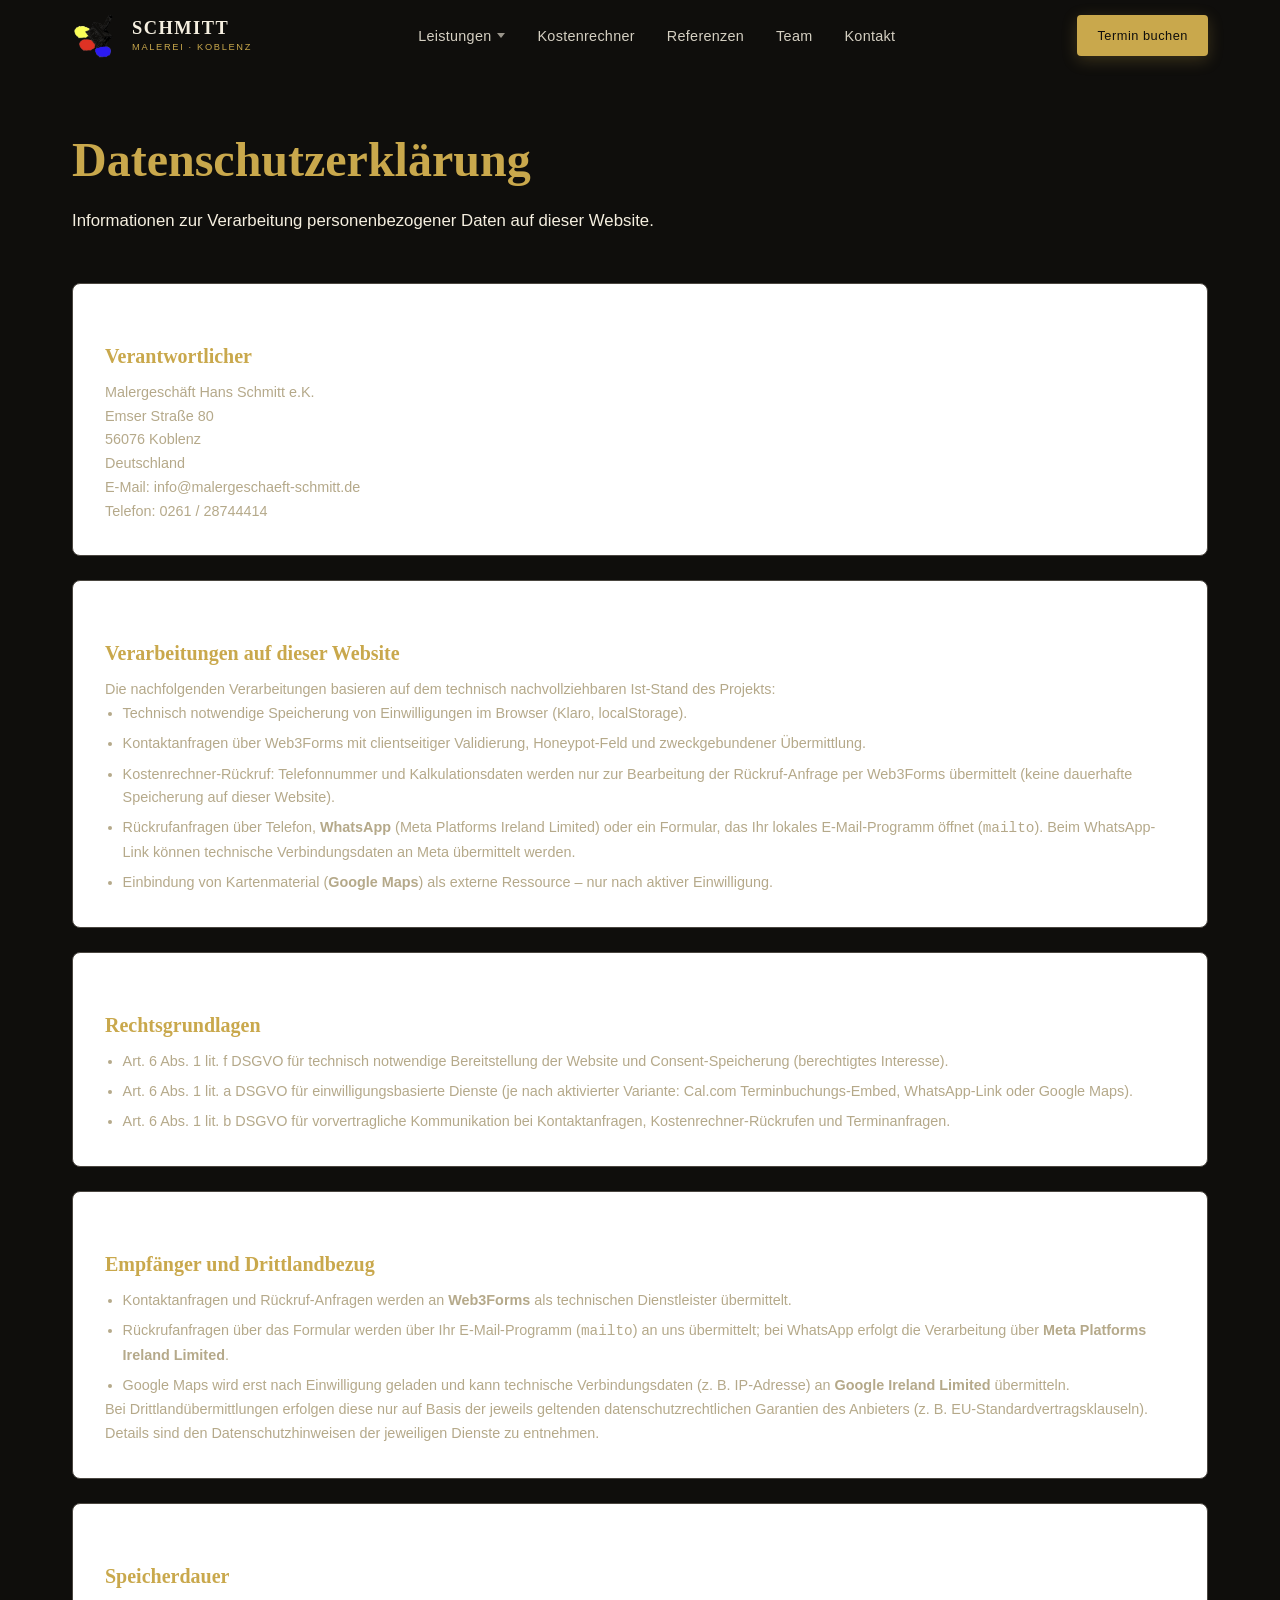
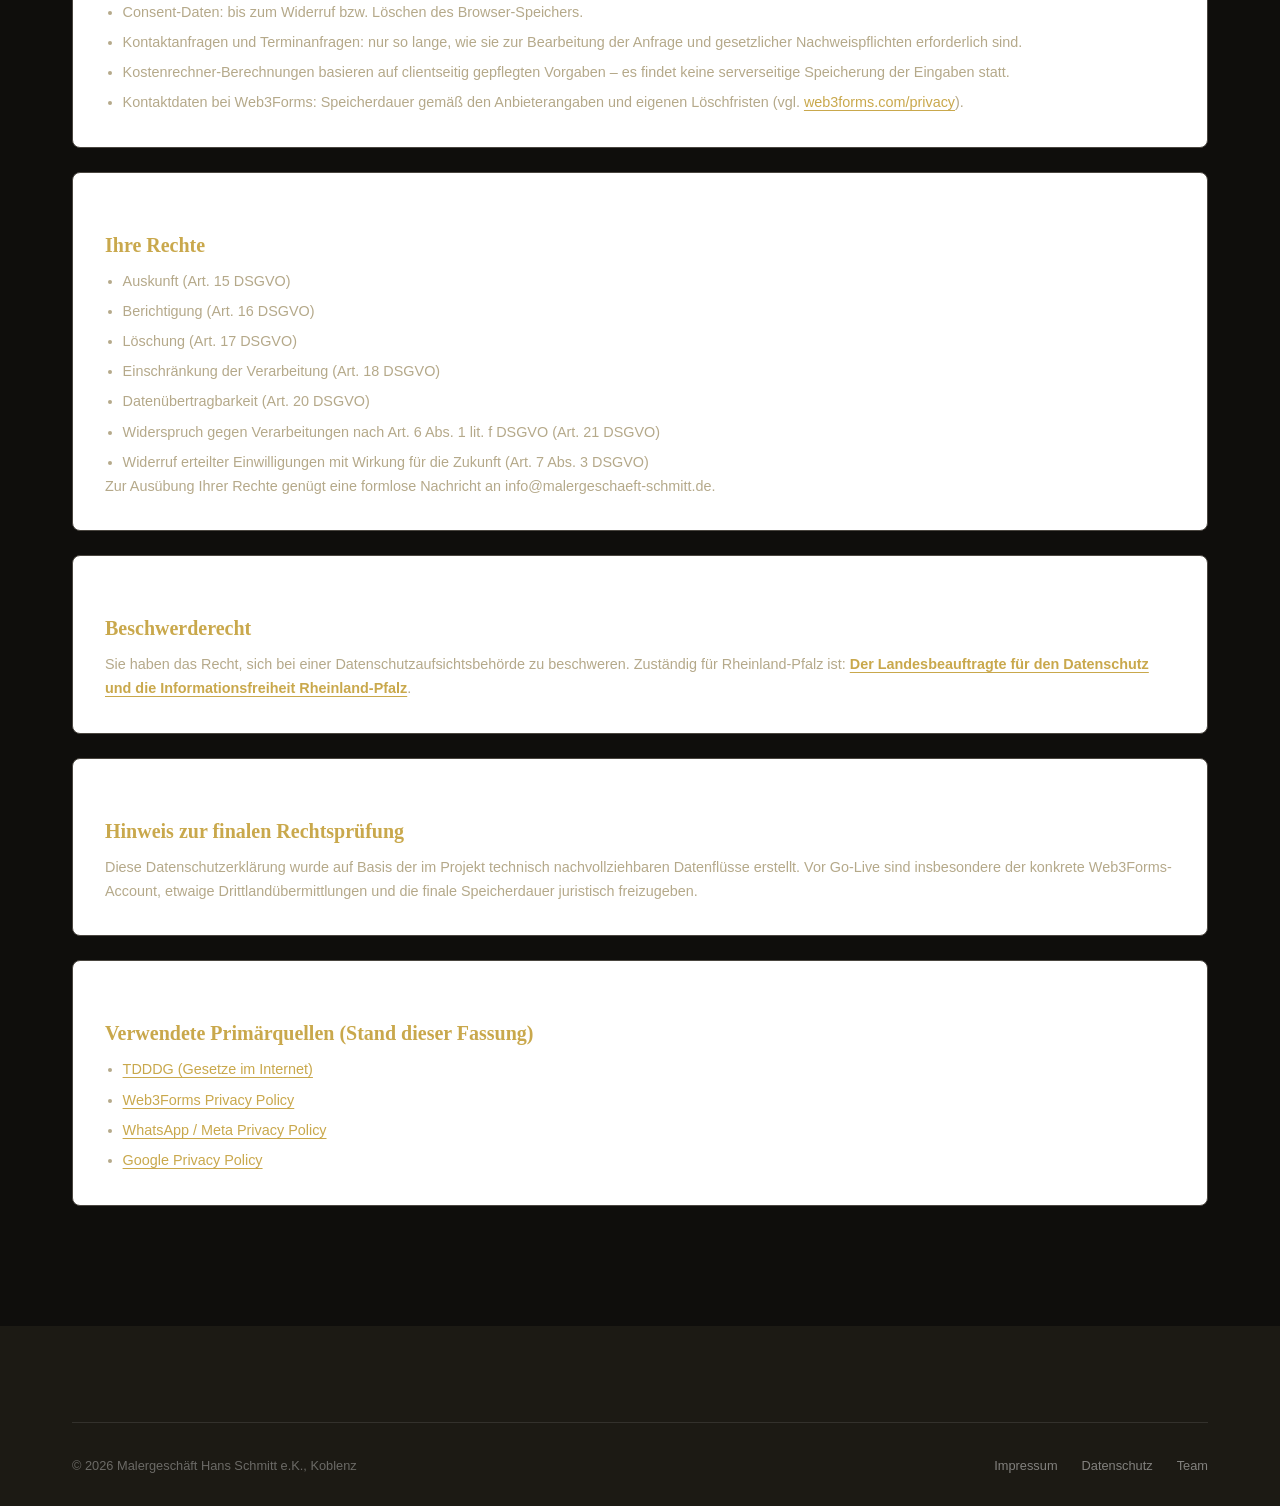
<file: website/datenschutz.html>
﻿<!DOCTYPE html>
<html lang="de">
<head>
  <meta charset="UTF-8">
  <meta name="viewport" content="width=device-width, initial-scale=1.0">
  <title>Datenschutz | Malergeschäft Hans Schmitt e.K.</title>
  <meta name="robots" content="noindex, follow">
  <link rel="icon" type="image/png" href="images/favicon-client.png">
  <link rel="apple-touch-icon" href="images/apple-touch-icon.png">
  <link rel="stylesheet" href="css/variables.css">
  <link rel="stylesheet" href="css/style.css">
  <script src="js/config.js"></script>
  <script src="js/config-apply.js"></script>
</head>
<body>
  <nav class="nav nav--scrolled" id="mainNav" aria-label="Hauptnavigation">
    <div class="nav__inner">
      <a href="index.html#hero" class="nav__wordmark" aria-label="Malergeschäft Hans Schmitt e.K., Startseite">
        <img class="nav__logo" src="images/logo-client.png" alt="" width="48" height="48" decoding="async" aria-hidden="true">
        <span class="nav__wordmark-text">
          <span class="nav__wordmark-name" data-config="nameKurz">Schmitt</span>
          <span class="nav__wordmark-sub">Malerei · Koblenz</span>
        </span>
      </a>

      <ul class="nav__links" role="list">
        <li class="nav__item nav__item--dropdown">
          <button type="button" class="nav__dropdown-btn" id="navLeistungenBtn" aria-expanded="false" aria-controls="navLeistungenMenu" aria-haspopup="true">Leistungen</button>
          <ul class="nav__dropdown" id="navLeistungenMenu" role="menu" hidden>
            <li role="none"><a role="menuitem" href="leistungen/innenarbeiten.html">Innenarbeiten</a></li>
            <li role="none"><a role="menuitem" href="leistungen/fassade.html">Fassade &amp; Außenarbeiten</a></li>
            <li role="none"><a role="menuitem" href="leistungen/bodenbelaege.html">Bodenbeläge</a></li>
            <li role="none"><a role="menuitem" href="leistungen/schimmelbeseitigung.html">Schimmelbeseitigung</a></li>
            <li role="none" class="nav__dropdown-divider"><a role="menuitem" href="index.html#leistungen">Übersicht Startseite</a></li>
          </ul>
        </li>
        <li data-nav-calc><a href="index.html#kostenrechner">Kostenrechner</a></li>
        <li><a href="referenzen.html">Referenzen</a></li>
        <li><a href="team.html">Team</a></li>
        <li><a href="index.html#kontakt">Kontakt</a></li>
      </ul>

      <a href="index.html#termin" class="btn btn--primary btn--sm nav__cta">Termin buchen</a>

      <button class="nav__hamburger" id="navHamburger" aria-label="Menü öffnen" aria-expanded="false">
        <span></span><span></span><span></span>
      </button>
    </div>
  </nav>

  <div class="nav__mobile" id="navMobile" role="dialog" aria-label="Navigation">
    <button class="nav__mobile-close" id="navMobileClose" aria-label="Menü schließen">✕</button>
    <details class="nav__mobile-group">
      <summary>Leistungen</summary>
      <a href="leistungen/innenarbeiten.html">Innenarbeiten</a>
      <a href="leistungen/fassade.html">Fassade &amp; Außenarbeiten</a>
      <a href="leistungen/bodenbelaege.html">Bodenbeläge</a>
      <a href="leistungen/schimmelbeseitigung.html">Schimmelbeseitigung</a>
      <a href="index.html#leistungen">Übersicht Startseite</a>
    </details>
    <a href="index.html#kostenrechner" data-nav-calc>Kostenrechner</a>
    <a href="referenzen.html">Referenzen</a>
    <a href="team.html">Team</a>
    <a href="index.html#kontakt">Kontakt</a>
    <a href="index.html#termin" class="btn btn--primary" style="margin-top:1rem">Termin buchen</a>
    <span class="nav__mobile-phone">
      <a href="tel:#" data-config-href="tel" data-config="telefonDisplay">0261 / 28744414</a>
    </span>
  </div>

  <main class="subpage-main container">
    <header class="subpage-hero">
      <h1>Datenschutzerklärung</h1>
      <p>Informationen zur Verarbeitung personenbezogener Daten auf dieser Website.</p>
    </header>

    <!-- ══════════════════════════════════════════════════════════
         § 1  VERANTWORTLICHER
    ══════════════════════════════════════════════════════════ -->
    <section class="subpage-card">
      <h2>Verantwortlicher</h2>
      <p>
        <span data-config="name">Malergeschäft Hans Schmitt e.K.</span><br>
        <span data-config="strasse">Emser Straße 80</span><br>
        <span data-config="plz">56076</span> <span data-config="ort">Koblenz</span><br>
        Deutschland
      </p>
      <p>
        E-Mail: <a href="mailto:#" data-config-href="mailto" data-config="email">info@malergeschaeft-schmitt.de</a><br>
        Telefon: <a href="tel:#" data-config-href="tel" data-config="telefonDisplay">0261 / 28744414</a>
      </p>
    </section>

    <!-- ══════════════════════════════════════════════════════════
         § 2  VERARBEITUNGEN (technisch verifizierter Ist-Stand)
    ══════════════════════════════════════════════════════════ -->
    <section class="subpage-card">
      <h2>Verarbeitungen auf dieser Website</h2>
      <p>Die nachfolgenden Verarbeitungen basieren auf dem technisch nachvollziehbaren Ist-Stand des Projekts:</p>
      <ul class="subpage-list">
        <li>Technisch notwendige Speicherung von Einwilligungen im Browser (Klaro, localStorage).</li>
        <li>Kontaktanfragen über Web3Forms mit clientseitiger Validierung, Honeypot-Feld und zweckgebundener Übermittlung.</li>
        <li>Kostenrechner-Rückruf: Telefonnummer und Kalkulationsdaten werden nur zur Bearbeitung der Rückruf-Anfrage per Web3Forms übermittelt (keine dauerhafte Speicherung auf dieser Website).</li>

        <!-- Termin-Variante: calcom — Standard, per config-apply.js ggf. ausgeblendet -->
        <li data-datenschutz-termin="calcom">
          Optionale Online-Terminbuchung über den externen Dienst <strong>Cal.com</strong> – nur nach aktiver Einwilligung im Consent-Banner.
        </li>
        <!-- Termin-Variante: whatsapp — per config-apply.js eingeblendet wenn terminVariante="whatsapp" -->
        <li data-datenschutz-termin="whatsapp" hidden>
          Kontaktaufnahme zur Terminvereinbarung über <strong>WhatsApp</strong> (Meta Platforms Ireland Limited). Beim Öffnen des WhatsApp-Links werden technische Verbindungsdaten an Meta übermittelt. Verarbeitung gemäß den Datenschutzhinweisen von Meta.
        </li>
        <!-- Termin-Variante: formular — per config-apply.js eingeblendet wenn terminVariante="formular" -->
        <li data-datenschutz-termin="formular" hidden>
          Terminanfragen über das Terminformular auf dieser Website – Übermittlung über <strong>Web3Forms</strong> mit clientseitiger Validierung und Honeypot-Feld zur zweckgebundenen Bearbeitung.
        </li>
        <!-- Termin-Variante: rueckruf — Rückruf per Telefon, WhatsApp oder mailto -->
        <li data-datenschutz-termin="rueckruf" hidden>
          Rückrufanfragen über Telefon, <strong>WhatsApp</strong> (Meta Platforms Ireland Limited) oder ein Formular, das Ihr lokales E-Mail-Programm öffnet (<code>mailto</code>). Beim WhatsApp-Link können technische Verbindungsdaten an Meta übermittelt werden.
        </li>

        <li>Einbindung von Kartenmaterial (<strong>Google Maps</strong>) als externe Ressource – nur nach aktiver Einwilligung.</li>
      </ul>
    </section>

    <!-- ══════════════════════════════════════════════════════════
         § 3  RECHTSGRUNDLAGEN
    ══════════════════════════════════════════════════════════ -->
    <section class="subpage-card">
      <h2>Rechtsgrundlagen</h2>
      <ul class="subpage-list">
        <li>Art. 6 Abs. 1 lit. f DSGVO für technisch notwendige Bereitstellung der Website und Consent-Speicherung (berechtigtes Interesse).</li>
        <li>Art. 6 Abs. 1 lit. a DSGVO für einwilligungsbasierte Dienste (je nach aktivierter Variante: Cal.com Terminbuchungs-Embed, WhatsApp-Link oder Google Maps).</li>
        <li>Art. 6 Abs. 1 lit. b DSGVO für vorvertragliche Kommunikation bei Kontaktanfragen, Kostenrechner-Rückrufen und Terminanfragen.</li>
      </ul>
    </section>

    <!-- ══════════════════════════════════════════════════════════
         § 4  EMPFÄNGER UND DRITTLANDBEZUG
    ══════════════════════════════════════════════════════════ -->
    <section class="subpage-card">
      <h2>Empfänger und Drittlandbezug</h2>
      <ul class="subpage-list">
        <li>Kontaktanfragen und Rückruf-Anfragen werden an <strong>Web3Forms</strong> als technischen Dienstleister übermittelt.</li>

        <li data-datenschutz-termin="calcom">
          Bei aktivierter Terminbuchung wird eine Verbindung zu <strong>Cal.com</strong> hergestellt. Dabei können personenbezogene Daten (u. a. IP-Adresse, Termindetails) an Cal.com übermittelt werden.
        </li>
        <li data-datenschutz-termin="whatsapp" hidden>
          Bei Nutzung des WhatsApp-Kontaktlinks werden Verbindungsdaten und Nachrichteninhalte über <strong>Meta Platforms Ireland Limited</strong> verarbeitet.
        </li>
        <li data-datenschutz-termin="formular" hidden>
          Terminanfragen über das Formular werden an <strong>Web3Forms</strong> als technischen Dienstleister übermittelt.
        </li>
        <li data-datenschutz-termin="rueckruf" hidden>
          Rückrufanfragen über das Formular werden über Ihr E-Mail-Programm (<code>mailto</code>) an uns übermittelt; bei WhatsApp erfolgt die Verarbeitung über <strong>Meta Platforms Ireland Limited</strong>.
        </li>

        <li>Google Maps wird erst nach Einwilligung geladen und kann technische Verbindungsdaten (z. B. IP-Adresse) an <strong>Google Ireland Limited</strong> übermitteln.</li>
      </ul>
      <p>Bei Drittlandübermittlungen erfolgen diese nur auf Basis der jeweils geltenden datenschutzrechtlichen Garantien des Anbieters (z. B. EU-Standardvertragsklauseln). Details sind den Datenschutzhinweisen der jeweiligen Dienste zu entnehmen.</p>
    </section>

    <!-- ══════════════════════════════════════════════════════════
         § 5  SPEICHERDAUER
    ══════════════════════════════════════════════════════════ -->
    <section class="subpage-card">
      <h2>Speicherdauer</h2>
      <ul class="subpage-list">
        <li>Consent-Daten: bis zum Widerruf bzw. Löschen des Browser-Speichers.</li>
        <li>Kontaktanfragen und Terminanfragen: nur so lange, wie sie zur Bearbeitung der Anfrage und gesetzlicher Nachweispflichten erforderlich sind.</li>
        <li>Kostenrechner-Berechnungen basieren auf clientseitig gepflegten Vorgaben – es findet keine serverseitige Speicherung der Eingaben statt.</li>
        <li>Kontaktdaten bei Web3Forms: Speicherdauer gemäß den Anbieterangaben und eigenen Löschfristen (vgl. <a class="inline-link" href="https://web3forms.com/privacy" target="_blank" rel="noopener noreferrer">web3forms.com/privacy</a>).</li>
      </ul>
    </section>

    <!-- ══════════════════════════════════════════════════════════
         § 6  IHRE RECHTE
    ══════════════════════════════════════════════════════════ -->
    <section class="subpage-card">
      <h2>Ihre Rechte</h2>
      <ul class="subpage-list">
        <li>Auskunft (Art. 15 DSGVO)</li>
        <li>Berichtigung (Art. 16 DSGVO)</li>
        <li>Löschung (Art. 17 DSGVO)</li>
        <li>Einschränkung der Verarbeitung (Art. 18 DSGVO)</li>
        <li>Datenübertragbarkeit (Art. 20 DSGVO)</li>
        <li>Widerspruch gegen Verarbeitungen nach Art. 6 Abs. 1 lit. f DSGVO (Art. 21 DSGVO)</li>
        <li>Widerruf erteilter Einwilligungen mit Wirkung für die Zukunft (Art. 7 Abs. 3 DSGVO)</li>
      </ul>
      <p>Zur Ausübung Ihrer Rechte genügt eine formlose Nachricht an <a href="mailto:#" data-config-href="mailto" data-config="email">info@malergeschaeft-schmitt.de</a>.</p>
    </section>

    <!-- ══════════════════════════════════════════════════════════
         § 7  BESCHWERDERECHT
         Aufsichtsbehörde wird via config.js (bundesland, aufsichtsbehoerde,
         aufsichtsbehoerdeUrl) variablen-gesteuert befüllt.
    ══════════════════════════════════════════════════════════ -->
    <section class="subpage-card">
      <h2>Beschwerderecht</h2>
      <p>
        Sie haben das Recht, sich bei einer Datenschutzaufsichtsbehörde zu beschweren.
        Zuständig für <span data-config="bundesland">Rheinland-Pfalz</span> ist:
        <strong><a href="#" data-config-href="aufsichtsbehoerde" class="inline-link" target="_blank" rel="noopener noreferrer"><span data-config="aufsichtsbehoerde">Der Landesbeauftragte für den Datenschutz und die Informationsfreiheit Rheinland-Pfalz</span></a></strong>.
      </p>
    </section>

    <!-- ══════════════════════════════════════════════════════════
         § 8  HINWEIS ZUR RECHTSPRÜFUNG
    ══════════════════════════════════════════════════════════ -->
    <section class="subpage-card">
      <h2>Hinweis zur finalen Rechtsprüfung</h2>
      <p>Diese Datenschutzerklärung wurde auf Basis der im Projekt technisch nachvollziehbaren Datenflüsse erstellt. Vor Go-Live sind insbesondere der konkrete Web3Forms-Account, etwaige Drittlandübermittlungen und die finale Speicherdauer juristisch freizugeben.</p>
    </section>

    <!-- ══════════════════════════════════════════════════════════
         § 9  PRIMÄRQUELLEN
    ══════════════════════════════════════════════════════════ -->
    <section class="subpage-card">
      <h2>Verwendete Primärquellen (Stand dieser Fassung)</h2>
      <ul class="subpage-list">
        <li><a class="inline-link" href="https://www.gesetze-im-internet.de/ttdsg/" target="_blank" rel="noopener noreferrer">TDDDG (Gesetze im Internet)</a></li>
        <li><a class="inline-link" href="https://web3forms.com/privacy" target="_blank" rel="noopener noreferrer">Web3Forms Privacy Policy</a></li>
        <li data-datenschutz-termin="calcom"><a class="inline-link" href="https://cal.com/privacy" target="_blank" rel="noopener noreferrer">Cal.com Privacy Policy</a></li>
        <li data-datenschutz-termin="whatsapp" hidden><a class="inline-link" href="https://www.whatsapp.com/legal/privacy-policy" target="_blank" rel="noopener noreferrer">WhatsApp / Meta Privacy Policy</a></li>
        <li data-datenschutz-termin="rueckruf" hidden><a class="inline-link" href="https://www.whatsapp.com/legal/privacy-policy" target="_blank" rel="noopener noreferrer">WhatsApp / Meta Privacy Policy</a></li>
        <li><a class="inline-link" href="https://policies.google.com/privacy" target="_blank" rel="noopener noreferrer">Google Privacy Policy</a></li>
      </ul>
    </section>
  </main>

  <footer class="footer">
    <div class="container">
      <div class="footer__bottom">
        <span class="footer__copy" data-config="copyright">© 2026 Malergeschäft Hans Schmitt e.K., Koblenz</span>
        <div class="footer__socials" style="display:flex;gap:.8rem;">
          <a href="#" data-config-href="facebook" target="_blank" rel="noopener noreferrer" class="social-link" aria-label="Facebook">Facebook</a>
          <a href="#" data-config-href="instagram" target="_blank" rel="noopener noreferrer" class="social-link" aria-label="Instagram">Instagram</a>
        </div>
        <nav class="footer__legal" aria-label="Rechtliches">
          <a href="impressum.html">Impressum</a>
          <a href="datenschutz.html">Datenschutz</a>
          <a href="team.html">Team</a>
        </nav>
      </div>
    </div>
  </footer>
  <script src="js/main.js" defer></script>
</body>
</html>
</file>
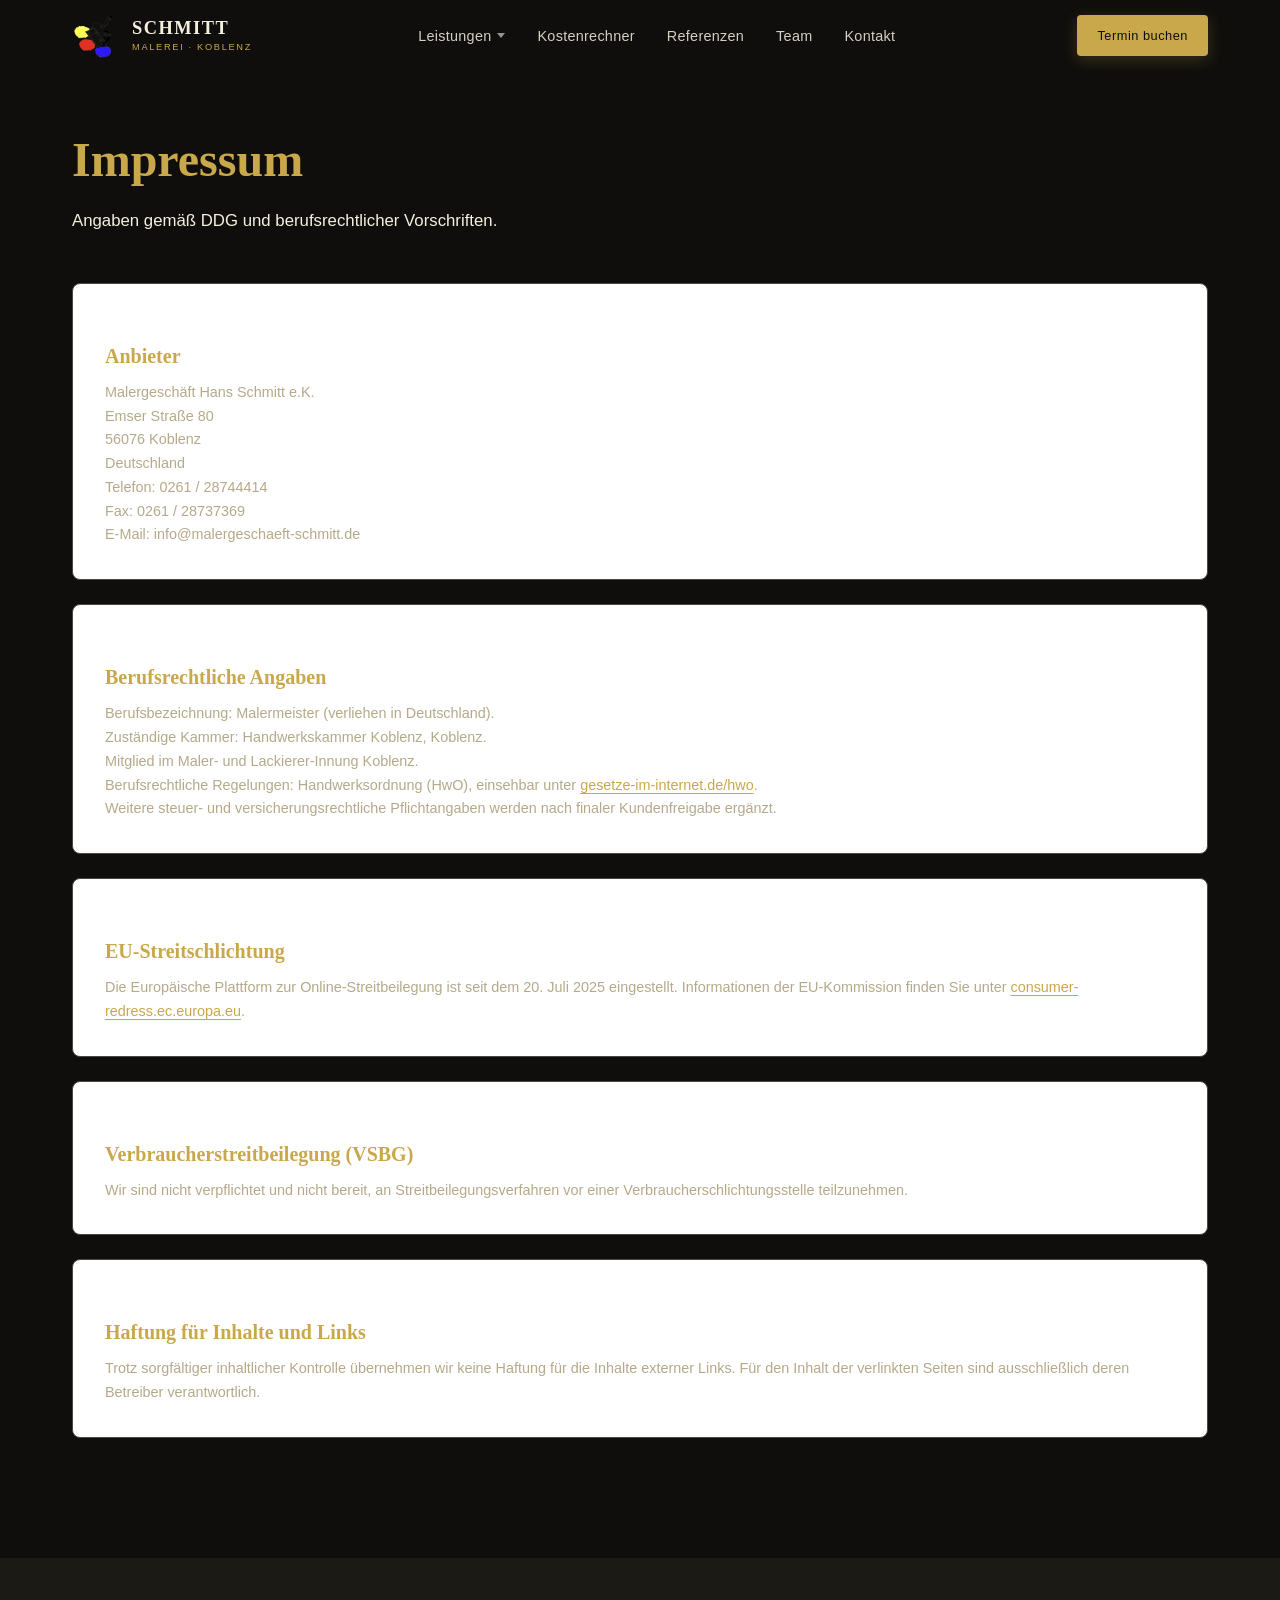
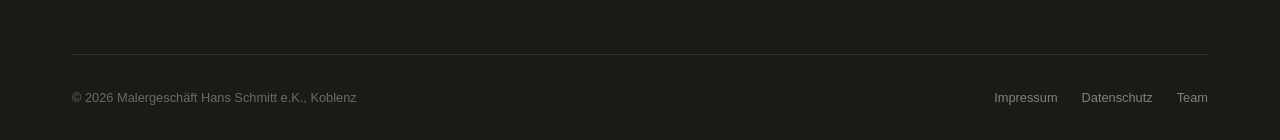
<file: website/impressum.html>
﻿<!DOCTYPE html>
<html lang="de">
<head>
  <meta charset="UTF-8">
  <meta name="viewport" content="width=device-width, initial-scale=1.0">
  <title>Impressum | Malergeschäft Hans Schmitt e.K.</title>
  <meta name="robots" content="index, follow">
  <link rel="icon" type="image/png" href="images/favicon-client.png">
  <link rel="apple-touch-icon" href="images/apple-touch-icon.png">
  <link rel="stylesheet" href="css/variables.css">
  <link rel="stylesheet" href="css/style.css">
  <script src="js/config.js"></script>
  <script src="js/config-apply.js"></script>
</head>
<body>
  <nav class="nav nav--scrolled" id="mainNav" aria-label="Hauptnavigation">
    <div class="nav__inner">
      <a href="index.html#hero" class="nav__wordmark" aria-label="Malergeschäft Hans Schmitt e.K., Startseite">
        <img class="nav__logo" src="images/logo-client.png" alt="" width="48" height="48" decoding="async" aria-hidden="true">
        <span class="nav__wordmark-text">
          <span class="nav__wordmark-name" data-config="nameKurz">Schmitt</span>
          <span class="nav__wordmark-sub">Malerei · Koblenz</span>
        </span>
      </a>

      <ul class="nav__links" role="list">
        <li class="nav__item nav__item--dropdown">
          <button type="button" class="nav__dropdown-btn" id="navLeistungenBtn" aria-expanded="false" aria-controls="navLeistungenMenu" aria-haspopup="true">Leistungen</button>
          <ul class="nav__dropdown" id="navLeistungenMenu" role="menu" hidden>
            <li role="none"><a role="menuitem" href="leistungen/innenarbeiten.html">Innenarbeiten</a></li>
            <li role="none"><a role="menuitem" href="leistungen/fassade.html">Fassade &amp; Außenarbeiten</a></li>
            <li role="none"><a role="menuitem" href="leistungen/bodenbelaege.html">Bodenbeläge</a></li>
            <li role="none"><a role="menuitem" href="leistungen/schimmelbeseitigung.html">Schimmelbeseitigung</a></li>
            <li role="none" class="nav__dropdown-divider"><a role="menuitem" href="index.html#leistungen">Übersicht Startseite</a></li>
          </ul>
        </li>
        <li data-nav-calc><a href="index.html#kostenrechner">Kostenrechner</a></li>
        <li><a href="referenzen.html">Referenzen</a></li>
        <li><a href="team.html">Team</a></li>
        <li><a href="index.html#kontakt">Kontakt</a></li>
      </ul>

      <a href="index.html#termin" class="btn btn--primary btn--sm nav__cta">Termin buchen</a>

      <button class="nav__hamburger" id="navHamburger" aria-label="Menü öffnen" aria-expanded="false">
        <span></span><span></span><span></span>
      </button>
    </div>
  </nav>

  <div class="nav__mobile" id="navMobile" role="dialog" aria-label="Navigation">
    <button class="nav__mobile-close" id="navMobileClose" aria-label="Menü schließen">✕</button>
    <details class="nav__mobile-group">
      <summary>Leistungen</summary>
      <a href="leistungen/innenarbeiten.html">Innenarbeiten</a>
      <a href="leistungen/fassade.html">Fassade &amp; Außenarbeiten</a>
      <a href="leistungen/bodenbelaege.html">Bodenbeläge</a>
      <a href="leistungen/schimmelbeseitigung.html">Schimmelbeseitigung</a>
      <a href="index.html#leistungen">Übersicht Startseite</a>
    </details>
    <a href="index.html#kostenrechner" data-nav-calc>Kostenrechner</a>
    <a href="referenzen.html">Referenzen</a>
    <a href="team.html">Team</a>
    <a href="index.html#kontakt">Kontakt</a>
    <a href="index.html#termin" class="btn btn--primary" style="margin-top:1rem">Termin buchen</a>
    <span class="nav__mobile-phone">
      <a href="tel:#" data-config-href="tel" data-config="telefonDisplay">0261 / 28744414</a>
    </span>
  </div>

  <main class="subpage-main container">
    <header class="subpage-hero">
      <h1>Impressum</h1>
      <p>Angaben gemäß DDG und berufsrechtlicher Vorschriften.</p>
    </header>

    <section class="subpage-card">
      <h2>Anbieter</h2>
      <p>
        <span data-config="name">Malergeschäft Hans Schmitt e.K.</span><br>
        <span data-config="strasse">Emser Straße 80</span><br>
        <span data-config="plz">56076</span> <span data-config="ort">Koblenz</span><br>
        Deutschland
      </p>
      <p>
        Telefon: <a href="tel:#" data-config-href="tel" data-config="telefonDisplay">0261 / 28744414</a><br>
        Fax: <span data-config="faxDisplay">0261 / 28737369</span><br>
        E-Mail: <a href="mailto:#" data-config-href="mailto" data-config="email">info@malergeschaeft-schmitt.de</a>
      </p>
    </section>

    <section class="subpage-card">
      <h2>Berufsrechtliche Angaben</h2>
      <p>Berufsbezeichnung: <span data-config="berufsbezeichnung">Malermeister</span> (verliehen in Deutschland).</p>
      <p>Zuständige Kammer: <span data-config="kammer">Handwerkskammer Koblenz, Koblenz</span>.</p>
      <p>Mitglied im <span data-config="fachverband">Maler- und Lackierer-Innung Koblenz</span>.</p>
      <p>Berufsrechtliche Regelungen: Handwerksordnung (HwO), einsehbar unter <a class="inline-link" href="https://www.gesetze-im-internet.de/hwo/" target="_blank" rel="noopener noreferrer">gesetze-im-internet.de/hwo</a>.</p>
      <!-- TODO LIVE (B4/B5): USt-IdNr und Berufshaftpflicht (Versicherer, Anschrift, Geltungsraum) nach Kundenfreigabe ergänzen -->
      <p>Weitere steuer- und versicherungsrechtliche Pflichtangaben werden nach finaler Kundenfreigabe ergänzt.</p>
    </section>

    <section class="subpage-card">
      <h2>EU-Streitschlichtung</h2>
      <p>Die Europäische Plattform zur Online-Streitbeilegung ist seit dem 20. Juli 2025 eingestellt. Informationen der EU-Kommission finden Sie unter <a class="inline-link" href="https://consumer-redress.ec.europa.eu/index_de" target="_blank" rel="noopener noreferrer">consumer-redress.ec.europa.eu</a>.</p>
    </section>

    <section class="subpage-card">
      <h2>Verbraucherstreitbeilegung (VSBG)</h2>
      <p>Wir sind nicht verpflichtet und nicht bereit, an Streitbeilegungsverfahren vor einer Verbraucherschlichtungsstelle teilzunehmen.</p>
    </section>

    <section class="subpage-card">
      <h2>Haftung für Inhalte und Links</h2>
      <p>Trotz sorgfältiger inhaltlicher Kontrolle übernehmen wir keine Haftung für die Inhalte externer Links. Für den Inhalt der verlinkten Seiten sind ausschließlich deren Betreiber verantwortlich.</p>
    </section>
  </main>

  <footer class="footer">
    <div class="container">
      <div class="footer__bottom">
        <span class="footer__copy" data-config="copyright">© 2026 Malergeschäft Hans Schmitt e.K., Koblenz</span>
        <div class="footer__socials" style="display:flex;gap:.8rem;">
          <a href="#" data-config-href="facebook" target="_blank" rel="noopener noreferrer" class="social-link" aria-label="Facebook">Facebook</a>
          <a href="#" data-config-href="instagram" target="_blank" rel="noopener noreferrer" class="social-link" aria-label="Instagram">Instagram</a>
        </div>
        <nav class="footer__legal" aria-label="Rechtliches">
          <a href="impressum.html">Impressum</a>
          <a href="datenschutz.html">Datenschutz</a>
          <a href="team.html">Team</a>
        </nav>
      </div>
    </div>
  </footer>
  <script src="js/main.js" defer></script>
</body>
</html>
</file>
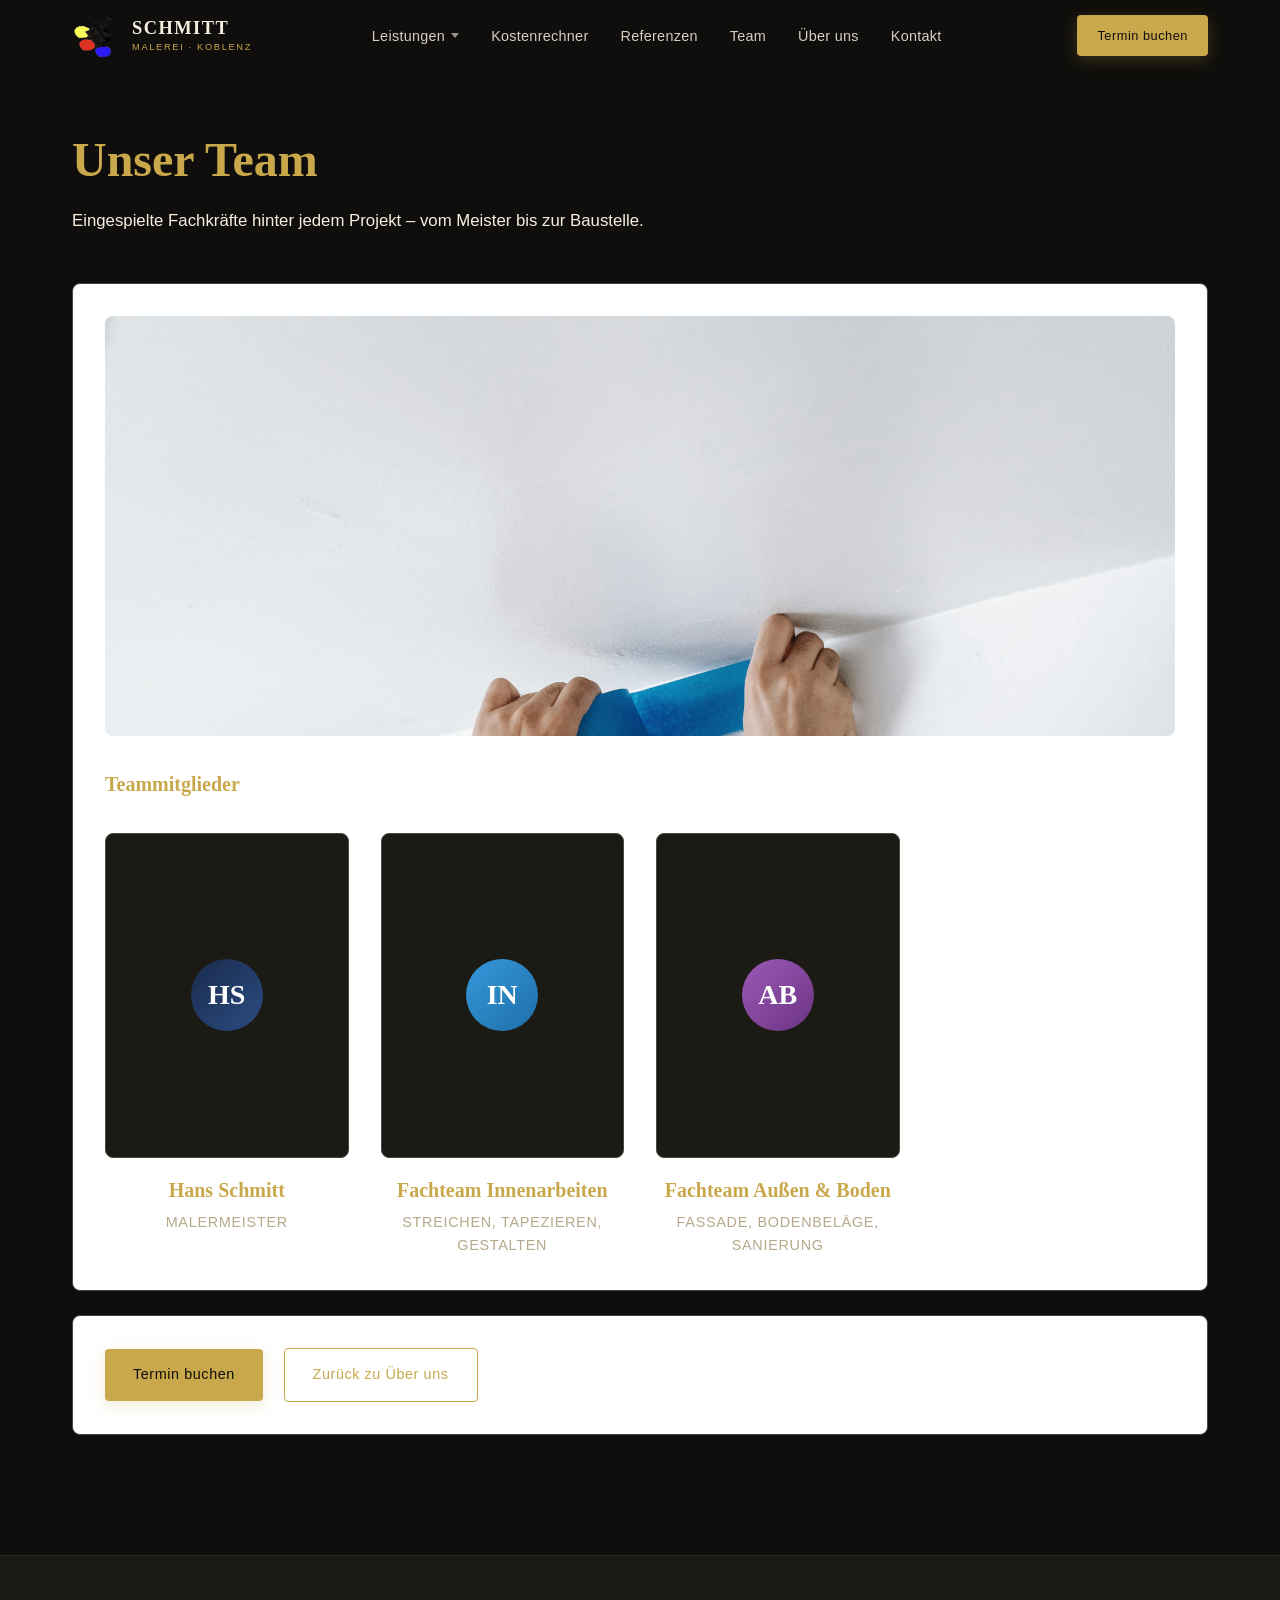
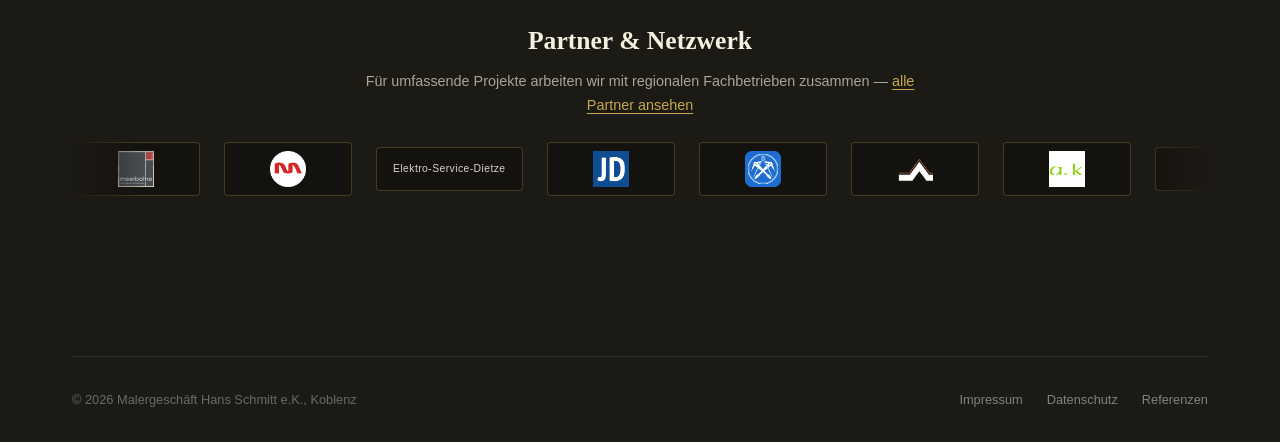
<file: website/team.html>
﻿<!DOCTYPE html>
<html lang="de">
<head>
  <meta charset="UTF-8">
  <meta name="viewport" content="width=device-width, initial-scale=1.0">
  <title>Team | Malergeschäft Hans Schmitt e.K.</title>
  <meta name="description" content="Das Team von Malergeschäft Hans Schmitt e.K. in Koblenz – Meisterbetrieb mit eingespielten Fachkräften.">
  <meta name="robots" content="index, follow">
  <link rel="icon" type="image/png" href="images/favicon-client.png">
  <link rel="apple-touch-icon" href="images/apple-touch-icon.png">
  <link rel="stylesheet" href="css/variables.css">
  <link rel="stylesheet" href="css/style.css">
  <script src="js/config.js"></script>
  <script src="js/config-apply.js"></script>
</head>
<body>
  <nav class="nav nav--scrolled" id="mainNav" aria-label="Hauptnavigation">
    <div class="nav__inner">
      <a href="index.html#hero" class="nav__wordmark" aria-label="Malergeschäft Hans Schmitt e.K., Startseite">
        <img class="nav__logo" src="images/logo-client.png" alt="" width="48" height="48" decoding="async" aria-hidden="true">
        <span class="nav__wordmark-text">
          <span class="nav__wordmark-name" data-config="nameKurz">Schmitt</span>
          <span class="nav__wordmark-sub">Malerei · Koblenz</span>
        </span>
      </a>

      <ul class="nav__links" role="list">
        <li class="nav__item nav__item--dropdown">
          <button type="button" class="nav__dropdown-btn" id="navLeistungenBtn" aria-expanded="false" aria-controls="navLeistungenMenu" aria-haspopup="true">Leistungen</button>
          <ul class="nav__dropdown" id="navLeistungenMenu" role="menu" hidden>
            <li role="none"><a role="menuitem" href="leistungen/innenarbeiten.html">Innenarbeiten</a></li>
            <li role="none"><a role="menuitem" href="leistungen/fassade.html">Fassade &amp; Außenarbeiten</a></li>
            <li role="none"><a role="menuitem" href="leistungen/bodenbelaege.html">Bodenbeläge</a></li>
            <li role="none"><a role="menuitem" href="leistungen/schimmelbeseitigung.html">Schimmelbeseitigung</a></li>
            <li role="none" class="nav__dropdown-divider"><a role="menuitem" href="index.html#leistungen">Übersicht Startseite</a></li>
          </ul>
        </li>
        <li data-nav-calc><a href="index.html#kostenrechner">Kostenrechner</a></li>
        <li><a href="referenzen.html">Referenzen</a></li>
        <li><a href="team.html" aria-current="page">Team</a></li>
        <li><a href="index.html#familie">Über uns</a></li>
        <li><a href="index.html#kontakt">Kontakt</a></li>
      </ul>

      <a href="index.html#termin" class="btn btn--primary btn--sm nav__cta">Termin buchen</a>

      <button class="nav__hamburger" id="navHamburger" aria-label="Menü öffnen" aria-expanded="false">
        <span></span><span></span><span></span>
      </button>
    </div>
  </nav>

  <div class="nav__mobile" id="navMobile" role="dialog" aria-label="Navigation">
    <button class="nav__mobile-close" id="navMobileClose" aria-label="Menü schließen">✕</button>
    <details class="nav__mobile-group">
      <summary>Leistungen</summary>
      <a href="leistungen/innenarbeiten.html">Innenarbeiten</a>
      <a href="leistungen/fassade.html">Fassade &amp; Außenarbeiten</a>
      <a href="leistungen/bodenbelaege.html">Bodenbeläge</a>
      <a href="leistungen/schimmelbeseitigung.html">Schimmelbeseitigung</a>
      <a href="index.html#leistungen">Übersicht Startseite</a>
    </details>
    <a href="index.html#kostenrechner" data-nav-calc>Kostenrechner</a>
    <a href="referenzen.html">Referenzen</a>
    <a href="team.html">Team</a>
    <a href="index.html#familie">Über uns</a>
    <a href="index.html#kontakt">Kontakt</a>
    <a href="index.html#termin" class="btn btn--primary" style="margin-top:1rem">Termin buchen</a>
    <span class="nav__mobile-phone">
      <a href="tel:#" data-config-href="tel" data-config="telefonDisplay">0261 / 28744414</a>
    </span>
  </div>

  <main class="subpage-main container">
    <header class="subpage-hero">
      <h1>Unser Team</h1>
      <p>Eingespielte Fachkräfte hinter jedem Projekt – vom Meister bis zur Baustelle.</p>
    </header>

    <section class="subpage-card">
      <div class="team-hero-photo">
        <picture>
          <img src="images/team-bild.jpg" alt="Team und Arbeitsweise von Malergeschäft Hans Schmitt e.K." width="1200" height="900" loading="lazy" decoding="async">
        </picture>
      </div>

      <h2>Teammitglieder</h2>

      <div class="team-roster">
        <article class="team-member">
          <div class="team-member__photo">
            <div class="team-avatar avatar--pb" aria-hidden="true" data-config="team1Init">A</div>
          </div>
          <h3 class="team-member__name" data-config="team1Name">Hans Schmitt</h3>
          <p class="team-role" data-config="team1Rolle">Malermeister</p>
        </article>

        <article class="team-member">
          <div class="team-member__photo">
            <div class="team-avatar avatar--jf" aria-hidden="true" data-config="team2Init">B</div>
          </div>
          <h3 class="team-member__name" data-config="team2Name">Fachteam Innenarbeiten</h3>
          <p class="team-role" data-config="team2Rolle">Streichen, Tapezieren, Gestalten</p>
        </article>

        <article class="team-member">
          <div class="team-member__photo">
            <div class="team-avatar avatar--lp" aria-hidden="true" data-config="team3Init">C</div>
          </div>
          <h3 class="team-member__name" data-config="team3Name">Fachteam Außen &amp; Boden</h3>
          <p class="team-role" data-config="team3Rolle">Fassade, Bodenbeläge, Sanierung</p>
        </article>
      </div>
    </section>

    <section class="subpage-card">
      <a class="btn btn--primary" href="index.html#termin">Termin buchen</a>
      <a class="btn btn--secondary" href="index.html#familie" style="margin-left: var(--sp-3);">Zurück zu Über uns</a>
    </section>
  </main>

  <section class="partner-strip" id="partner" aria-labelledby="partner-strip-title">
    <div class="container">
      <h2 id="partner-strip-title" class="partner-strip__title">Partner &amp; Netzwerk</h2>
      <p class="partner-strip__intro">Für umfassende Projekte arbeiten wir mit regionalen Fachbetrieben zusammen — <a href="index.html#partner">alle Partner ansehen</a></p>
      <div data-partner-track data-partner-compact></div>
    </div>
  </section>

  <footer class="footer">
    <div class="container">
      <div class="footer__bottom">
        <span class="footer__copy" data-config="copyright">© 2026 Malergeschäft Hans Schmitt e.K., Koblenz</span>
        <div class="footer__socials" style="display:flex;gap:.8rem;">
          <a href="#" data-config-href="facebook" target="_blank" rel="noopener noreferrer" class="social-link" aria-label="Facebook">Facebook</a>
          <a href="#" data-config-href="instagram" target="_blank" rel="noopener noreferrer" class="social-link" aria-label="Instagram">Instagram</a>
        </div>
        <nav class="footer__legal" aria-label="Rechtliches">
          <a href="impressum.html">Impressum</a>
          <a href="datenschutz.html">Datenschutz</a>
          <a href="referenzen.html">Referenzen</a>
        </nav>
      </div>
    </div>
  </footer>
  <script src="js/main.js" defer></script>
</body>
</html>
</file>
<file: website/css/variables.css>
:root {
  /* ══════════════════════════════════════════════════════════════
     BRAND COLORS
     Werden von config-apply.js via CLIENT.colors überschrieben.
     Diese Werte sind Fallbacks / Vorschau-Defaults.
  ══════════════════════════════════════════════════════════════ */
  --primary:       #c9a84c;   /* Goldakzent für Headlines, Borders und CTAs    */
  --primary-dark:  #0f0e0c;   /* Fast-Schwarz mit warmem Unterton              */
  --primary-mid:   #1c1a14;   /* Karten und dunkle Sektionen                   */
  --primary-light: #242018;   /* Erhöhte Flächen                               */
  --accent:        #c9a84c;   /* Gold Primary                                  */
  --accent-hover:  #e8c97a;   /* Gold Light                                    */
  --accent-light:  #8a7035;   /* Gold Muted                                    */

  /* ══════════════════════════════════════════════════════════════
     UI NEUTRAL COLORS
  ══════════════════════════════════════════════════════════════ */
  --bg:         #0f0e0c;
  --bg-alt:     #1c1a14;
  --text:       #f5efe0;
  --text-light: #b5a98a;
  --text-muted: #4a4640;
  --border:     #4a4640;

  /* ══════════════════════════════════════════════════════════════
     THIRD-PARTY COLORS  (nicht über config.js veränderbar)
  ══════════════════════════════════════════════════════════════ */
  --wa-green:       #25d366;  /* WhatsApp-Grün — Brand-Vorgabe, nicht ändern   */
  --wa-green-dark:  #128c7e;  /* WhatsApp dunkel                               */
  --wa-green-hover: #20b858;  /* WhatsApp Hover                                */

  /* ══════════════════════════════════════════════════════════════
     SPACING SCALE
  ══════════════════════════════════════════════════════════════ */
  --sp-1: 0.25rem;
  --sp-2: 0.5rem;
  --sp-3: 1rem;
  --sp-4: 1.5rem;
  --sp-5: 2rem;
  --sp-6: 3rem;
  --sp-7: 4rem;
  --sp-8: 6rem;

  /* ══════════════════════════════════════════════════════════════
     BORDER RADIUS
  ══════════════════════════════════════════════════════════════ */
  --r-sm:   2px;
  --r-md:   4px;
  --r-lg:   8px;
  --r-xl:   16px;
  --r-full: 9999px;

  /* ══════════════════════════════════════════════════════════════
     SHADOWS
  ══════════════════════════════════════════════════════════════ */
  --s-sm: 0 1px 4px rgba(0,0,0,.18);
  --s-md: 0 4px 20px rgba(0,0,0,.28);
  --s-lg: 0 8px 40px rgba(0,0,0,.38);

  /* ══════════════════════════════════════════════════════════════
     ANIMATION
  ══════════════════════════════════════════════════════════════ */
  --ease:   cubic-bezier(0.16, 1, 0.3, 1);
  --t-fast: 200ms;
  --t-base: 300ms;
  --t-slow: 600ms;

  /* ══════════════════════════════════════════════════════════════
     TYPOGRAPHY
     Self-hosted Fonts in assets/fonts/ — keine Google-Font-Requests
  ══════════════════════════════════════════════════════════════ */
  --ff-head: 'CormorantGaramondLocal', 'Cormorant Garamond', Georgia, serif;
  --ff-body: 'JostLocal', 'Jost', Arial, sans-serif;

  --fs-xs:   clamp(0.72rem, 1.2vw, 0.8rem);
  --fs-sm:   clamp(0.85rem, 1.5vw, 0.9rem);
  --fs-base: clamp(1rem,    2vw,   1.05rem);
  --fs-lg:   clamp(1.1rem,  2vw,   1.25rem);
  --fs-xl:   clamp(1.3rem,  2.5vw, 1.6rem);
  --fs-2xl:  clamp(1.6rem,  3vw,   2.2rem);
  --fs-3xl:  clamp(2rem,    4vw,   3rem);
  --fs-4xl:  clamp(2.8rem,  5vw,   4.5rem);

  /* ══════════════════════════════════════════════════════════════
     LAYOUT
  ══════════════════════════════════════════════════════════════ */
  --nav-h: 72px;
  --max-w: 1200px;

  --section-p-y: var(--sp-8);
  --section-gap: var(--sp-6);
  --hero-min-h: 100svh;
}
</file>
<file: website/css/style.css>
/* ============================================================
   FONT SELF-HOST PREP (DSGVO)
   ============================================================ */
@font-face {
  font-family: 'CormorantGaramondLocal';
  src: local('Cormorant Garamond');
  font-style: normal;
  font-weight: 400 700;
  font-display: swap;
}

@font-face {
  font-family: 'JostLocal';
  src: local('Jost');
  font-style: normal;
  font-weight: 300 600;
  font-display: swap;
}
/* ============================================================
   BASE
   ============================================================ */
*, *::before, *::after { box-sizing: border-box; margin: 0; padding: 0; }

html { scroll-behavior: smooth; font-size: 16px; }
section[id] { scroll-margin-top: 84px; }

body {
  font-family: var(--ff-body);
  font-size: var(--fs-base);
  color: var(--text);
  background: var(--bg);
  line-height: 1.65;
  -webkit-font-smoothing: antialiased;
}

img, video { display: block; max-width: 100%; }

a { color: inherit; text-decoration: none; }

button { cursor: pointer; font-family: inherit; border: none; background: none; }

/* ============================================================
   UTILITIES
   ============================================================ */
.container {
  width: 100%;
  max-width: var(--max-w);
  margin: 0 auto;
  padding: 0 var(--sp-5);
}

.section { padding: var(--section-p-y) 0; }
.section--alt { background: var(--bg-alt); }
.section--dark { background: var(--primary-dark); color: var(--text); }
.section--dark-mid { background: var(--primary-mid); color: var(--text); }

.section-label {
  display: block;
  font-size: var(--fs-xs);
  font-weight: 500;
  letter-spacing: 0.18em;
  text-transform: uppercase;
  color: var(--accent);
  margin-bottom: var(--sp-3);
}
.section--dark .section-label { color: var(--accent-light); }

.section-h2 {
  font-family: var(--ff-head);
  font-size: var(--fs-3xl);
  font-weight: 700;
  line-height: 1.15;
  color: var(--primary);
  margin-bottom: var(--sp-3);
}
.section--dark .section-h2,
.section--dark-mid .section-h2 { color: var(--text); }

.section-sub {
  font-size: var(--fs-lg);
  color: var(--text-light);
  max-width: 560px;
}
.section--dark .section-sub,
.section--dark-mid .section-sub { color: var(--text-light); }

.section-header { margin-bottom: var(--sp-6); }
.section-header--center { text-align: center; }
.section-header--center .section-sub { margin: 0 auto; }

.section-header .section-h2 {
  position: relative;
  display: inline-block;
  padding-bottom: 10px;
}

.section-header .section-h2::after {
  content: '';
  position: absolute;
  left: 0;
  bottom: 0;
  width: 0;
  height: 2px;
  background: var(--accent);
  transition: width 600ms var(--ease);
}

.section-header--center .section-h2::after {
  left: 50%;
  transform: translateX(-50%);
}

.section-header.reveal.visible .section-h2::after {
  width: 60px;
}

/* ============================================================
   BUTTONS
   ============================================================ */
.btn {
  display: inline-flex;
  align-items: center;
  gap: var(--sp-2);
  padding: 14px 28px;
  font-size: var(--fs-sm);
  font-weight: 500;
  letter-spacing: 0.04em;
  border-radius: var(--r-md);
  transition: background var(--t-fast), color var(--t-fast),
              border-color var(--t-fast), transform var(--t-fast),
              box-shadow var(--t-fast);
  white-space: nowrap;
}
.btn:hover { transform: translateY(-1px); }
.btn:active { transform: translateY(0); }

.btn--primary {
  background: var(--accent);
  color: var(--primary-dark);
  box-shadow: 0 4px 16px rgba(201,168,76,.24);
}
.btn--primary:hover {
  background: var(--accent-hover);
  box-shadow: 0 6px 24px rgba(201,168,76,.32);
}

.btn--secondary {
  background: transparent;
  color: var(--accent);
  border: 1.5px solid var(--accent);
}
.btn--secondary:hover {
  background: var(--accent-light);
  color: var(--text);
}

.btn--ghost {
  background: transparent;
  color: var(--text);
  border: 1.5px solid rgba(201,168,76,0.55);
}
.btn--ghost:hover {
  background: rgba(201,168,76,0.1);
  border-color: var(--accent);
}

.btn--full { width: 100%; justify-content: center; }

.btn--sm { padding: 10px 20px; font-size: var(--fs-xs); }

.btn--lg {
  padding: 14px 28px;
  font-size: var(--fs-sm);
  letter-spacing: 0.06em;
}

/* ============================================================
   REVEAL (IntersectionObserver)
   ============================================================ */
.reveal {
  opacity: 0;
  transform: translateY(28px);
  transition: opacity var(--t-slow) var(--ease),
              transform var(--t-slow) var(--ease);
}
.reveal.visible { opacity: 1; transform: translateY(0); }
.reveal-delay-1 { transition-delay: 0.1s; }
.reveal-delay-2 { transition-delay: 0.2s; }
.reveal-delay-3 { transition-delay: 0.3s; }
.reveal-delay-4 { transition-delay: 0.4s; }

.leistungen-grid .reveal:nth-child(1),
.warum-list .reveal:nth-child(1),
.familie-docs .reveal:nth-child(1) { transition-delay: 0.05s; }
.leistungen-grid .reveal:nth-child(2),
.warum-list .reveal:nth-child(2),
.familie-docs .reveal:nth-child(2) { transition-delay: 0.14s; }
.leistungen-grid .reveal:nth-child(3),
.warum-list .reveal:nth-child(3),
.familie-docs .reveal:nth-child(3) { transition-delay: 0.23s; }
.leistungen-grid .reveal:nth-child(4),
.warum-list .reveal:nth-child(4),
.familie-docs .reveal:nth-child(4) { transition-delay: 0.32s; }

/* ============================================================
   NAV
   ============================================================ */
.nav {
  position: fixed;
  top: 0; left: 0; right: 0;
  height: var(--nav-h);
  z-index: 100;
  display: flex;
  align-items: center;
  background: transparent;
  backdrop-filter: none;
  -webkit-backdrop-filter: none;
  border-bottom: 1px solid transparent;
  box-shadow: none;
  transition:
    background 320ms ease,
    box-shadow 320ms ease,
    height 320ms ease,
    backdrop-filter 320ms ease,
    border-color 320ms ease,
    padding 320ms ease;
}

.nav--scrolled {
  background: rgba(15, 14, 12, 0.92);
  box-shadow: 0 12px 32px -12px rgba(0, 0, 0, 0.75);
  height: 60px;
  backdrop-filter: blur(14px) saturate(140%);
  -webkit-backdrop-filter: blur(14px) saturate(140%);
  border-top: 1px solid rgba(255, 255, 255, 0.06);
  border-bottom: 1px solid rgba(255, 255, 255, 0.08);
}

.nav__inner {
  display: flex;
  align-items: center;
  justify-content: space-between;
  width: 100%;
  max-width: var(--max-w);
  margin: 0 auto;
  padding: 0 var(--sp-5);
  min-width: 0;
}

.nav__wordmark {
  display: flex;
  align-items: center;
  gap: var(--sp-3);
  line-height: 1.15;
  flex-shrink: 1;
  min-width: 0;
  text-decoration: none;
}

.nav__wordmark-text {
  display: flex;
  flex-direction: column;
  gap: 3px;
  min-width: 0;
}

.nav__logo {
  display: block;
  height: 44px;
  width: 44px;
  flex-shrink: 0;
  object-fit: contain;
}

.nav--scrolled .nav__logo {
  height: 38px;
  width: 38px;
}

.nav__wordmark-name {
  font-family: var(--ff-head);
  font-weight: 600;
  font-size: clamp(0.95rem, 2.2vw, 1.15rem);
  letter-spacing: 0.08em;
  text-transform: uppercase;
  color: var(--cream, #f5efe0);
  white-space: nowrap;
  overflow: hidden;
  text-overflow: ellipsis;
}

.nav__wordmark-sub {
  font-family: var(--ff-body);
  font-size: 0.58rem;
  letter-spacing: 0.18em;
  text-transform: uppercase;
  color: var(--accent);
  font-weight: 400;
}

.nav__links {
  display: flex;
  align-items: center;
  gap: var(--sp-5);
  list-style: none;
}
.nav__links a {
  font-size: var(--fs-sm);
  font-weight: 400;
  color: rgba(245,239,224,0.86);
  letter-spacing: 0.02em;
  transition: color var(--t-fast);
}
.nav__links a:hover { color: var(--accent-hover); }

.nav__item--dropdown { position: relative; }

.nav__dropdown-btn {
  font-size: var(--fs-sm);
  font-weight: 400;
  color: rgba(245, 239, 224, 0.86);
  letter-spacing: 0.02em;
  background: none;
  border: none;
  padding: 0;
  cursor: pointer;
  font-family: inherit;
  display: inline-flex;
  align-items: center;
  gap: 6px;
  transition: color var(--t-fast);
}

.nav__dropdown-btn::after {
  content: "";
  width: 0;
  height: 0;
  border-left: 4px solid transparent;
  border-right: 4px solid transparent;
  border-top: 5px solid currentColor;
  opacity: 0.7;
  transition: transform var(--t-fast);
}

.nav__item--dropdown.is-open .nav__dropdown-btn::after {
  transform: rotate(180deg);
}

.nav__dropdown-btn:hover,
.nav__item--dropdown.is-open .nav__dropdown-btn {
  color: var(--accent-hover);
}

.nav__dropdown {
  position: absolute;
  top: calc(100% + 10px);
  left: 50%;
  transform: translateX(-50%);
  min-width: 15rem;
  list-style: none;
  margin: 0;
  padding: var(--sp-2) 0;
  background: rgba(28, 26, 20, 0.98);
  border: 1px solid rgba(201, 168, 76, 0.35);
  border-radius: var(--r-md);
  box-shadow: 0 16px 40px rgba(0, 0, 0, 0.45);
  z-index: 120;
}

.nav__dropdown[hidden] { display: none; }

.nav__dropdown a {
  display: block;
  padding: 10px var(--sp-4);
  font-size: var(--fs-sm);
  color: rgba(245, 239, 224, 0.9);
  white-space: nowrap;
  transition: background var(--t-fast), color var(--t-fast);
}

.nav__dropdown a:hover,
.nav__dropdown a:focus-visible {
  background: rgba(201, 168, 76, 0.12);
  color: var(--accent-hover);
}

.nav__dropdown-divider {
  margin-top: var(--sp-1);
  padding-top: var(--sp-1);
  border-top: 1px solid rgba(255, 255, 255, 0.1);
}

.nav__dropdown-divider a {
  font-size: var(--fs-xs);
  color: rgba(245, 239, 224, 0.55);
}

.nav__mobile-group {
  width: 100%;
  max-width: 20rem;
  text-align: center;
  color: var(--text);
}

.nav__mobile-group summary {
  font-family: var(--ff-head);
  font-size: var(--fs-2xl);
  font-weight: 700;
  cursor: pointer;
  list-style: none;
  margin-bottom: var(--sp-2);
}

.nav__mobile-group summary::-webkit-details-marker { display: none; }

.nav__mobile-group a {
  display: block;
  font-family: var(--ff-body);
  font-size: var(--fs-lg);
  font-weight: 400;
  color: rgba(245, 239, 224, 0.75);
  margin: var(--sp-2) 0;
}

.nav__cta { margin-left: var(--sp-3); }

/* Hamburger */
.nav__hamburger {
  display: none;
  flex-direction: column;
  gap: 5px;
  width: 28px;
  padding: 4px 0;
}
.nav__hamburger span {
  display: block;
  height: 2px;
  background: var(--text);
  border-radius: 2px;
  transition: transform var(--t-base), opacity var(--t-fast);
}

/* Mobile overlay */
.nav__mobile {
  display: none;
  position: fixed;
  inset: 0;
  background: var(--primary-dark);
  z-index: 99;
  flex-direction: column;
  align-items: center;
  justify-content: center;
  gap: var(--sp-5);
}
.nav__mobile.open { display: flex; }
.nav__mobile a {
  font-family: var(--ff-head);
  font-size: var(--fs-2xl);
  color: var(--text);
  font-weight: 700;
  transition: color var(--t-fast);
}
.nav__mobile a:hover { color: var(--accent); }
.nav__mobile-phone {
  font-size: var(--fs-lg);
  color: rgba(255,255,255,0.6);
  margin-top: var(--sp-3);
}
.nav__mobile-close {
  position: absolute;
  top: var(--sp-5);
  right: var(--sp-5);
  font-size: 1.8rem;
  color: rgba(255,255,255,0.7);
  line-height: 1;
}

@media (max-width: 900px) {
  .nav__links,
  .nav__cta { display: none; }
  .nav__hamburger { display: flex; flex-shrink: 0; }
  .nav__logo { height: 40px; width: 40px; }
  .nav--scrolled .nav__logo { height: 36px; width: 36px; }
  .nav__wordmark-sub { display: none; }
}

/* ============================================================
   HERO
   ============================================================ */
.hero {
  position: relative;
  min-height: var(--hero-min-h, 100svh);
  overflow: hidden;
}

.hero__sticky {
  position: relative;
  min-height: var(--hero-min-h, 100svh);
  overflow: hidden;
}

.hero__bg {
  position: absolute;
  inset: 0;
  z-index: 0;
}
.hero__bg-img {
  width: 100%;
  height: 100%;
  object-fit: cover;
  animation: bgDrift 22s ease-in-out infinite;
}
.hero__bg-img--fallback {
  animation: none;
}
.hero__overlay {
  position: absolute;
  inset: 0;
  background: linear-gradient(
    135deg,
    rgba(15,14,12,0.88) 0%,
    rgba(28,26,20,0.80) 60%,
    rgba(28,26,20,0.60) 100%
  );
}

.hero__content {
  position: relative;
  z-index: 1;
  min-height: var(--hero-min-h, 100svh);
  display: flex;
  flex-direction: column;
  align-items: center;
  justify-content: center;
  text-align: center;
  padding: calc(var(--nav-h) + var(--sp-6)) var(--sp-5) calc(var(--sp-10) + 3rem);
}

.hero__center {
  display: flex;
  flex-direction: column;
  align-items: center;
  gap: var(--sp-5);
  max-width: 52rem;
  width: 100%;
  animation: fadeUp 0.7s var(--ease) 0.15s both;
}

.hero__brand {
  margin-bottom: var(--sp-2);
}

.hero__logo {
  display: block;
  width: clamp(100px, 18vw, 160px);
  height: auto;
  margin: 0 auto;
  opacity: 0.92;
  filter: drop-shadow(0 8px 32px rgba(0, 0, 0, 0.45));
}

.hero__title {
  margin: 0;
  display: flex;
  flex-direction: column;
  align-items: center;
  gap: var(--sp-4);
}

.hero__title-line {
  font-family: var(--ff-head);
  font-size: clamp(1.35rem, 3.2vw, 2rem);
  font-weight: 600;
  line-height: 1.25;
  letter-spacing: 0.04em;
  color: var(--cream, #f5efe0);
  max-width: 28ch;
}

.hero__title-sub {
  font-family: var(--ff-body);
  font-size: clamp(var(--fs-base), 2vw, var(--fs-lg));
  font-weight: 300;
  line-height: 1.55;
  color: rgba(245, 239, 224, 0.72);
  max-width: 42ch;
}

.hero__ctas {
  display: flex;
  flex-wrap: wrap;
  align-items: center;
  justify-content: center;
  gap: var(--sp-3);
  margin-top: var(--sp-2);
}

.hero .btn--ghost {
  color: #fff;
  border-color: rgba(255, 255, 255, 0.75);
}

.hero .btn--ghost:hover {
  background: rgba(255, 255, 255, 0.08);
  border-color: #fff;
  color: #fff;
}

.hero__cta-phone {
  display: inline-flex;
  align-items: center;
  gap: 10px;
}

.hero__credentials {
  position: absolute;
  left: 50%;
  bottom: calc(var(--sp-8) + 2.75rem);
  transform: translateX(-50%);
  width: min(100% - var(--sp-6), 52rem);
  margin: 0;
  font-size: var(--fs-xs);
  font-weight: 500;
  letter-spacing: 0.14em;
  text-transform: uppercase;
  color: rgba(245, 239, 224, 0.55);
  animation: fadeUp 0.6s var(--ease) 0.45s both;
}

.hero__credentials-sep {
  margin: 0 0.35em;
  color: rgba(201, 168, 76, 0.45);
}

.scroll-indicator {
  position: absolute;
  bottom: var(--sp-5);
  left: 50%;
  transform: translateX(-50%);
  display: flex;
  flex-direction: column;
  align-items: center;
  gap: var(--sp-1);
  color: rgba(255, 255, 255, 0.4);
  font-size: var(--fs-xs);
  letter-spacing: 0.18em;
  text-transform: uppercase;
  text-decoration: none;
  animation: scrollBob 2.4s ease-in-out infinite;
  transition: opacity var(--t-base), color var(--t-fast);
}

.scroll-indicator:hover {
  color: rgba(255, 255, 255, 0.65);
}

.scroll-indicator.hidden {
  opacity: 0;
  pointer-events: none;
}

.scroll-indicator__arrow {
  font-size: 1.1rem;
  line-height: 1;
}

/* ============================================================
   VORHER / NACHHER
   ============================================================ */
.vn-section { background: var(--primary); padding: var(--section-p-y) 0; }

.vn-section .section-label { color: rgba(255,255,255,0.5); }
.vn-section .section-h2 { color: #fff; }
.vn-section .section-sub { color: rgba(255,255,255,0.6); }

.vn-hint {
  font-size: var(--fs-xs);
  color: rgba(255,255,255,0.4);
  text-align: center;
  margin-bottom: var(--sp-4);
  letter-spacing: 0.08em;
  text-transform: uppercase;
}

.vn-sub--mobile,
.vn-hint--desktop,
.vn-mobile-toggle {
  display: none;
}

.vn-mobile-toggle {
  justify-content: center;
  gap: var(--sp-2);
  margin-bottom: var(--sp-4);
  flex-wrap: wrap;
}

.vn-mobile-toggle .btn.is-active {
  background: var(--accent);
  border-color: var(--accent);
  color: #fff;
}

.vn-tabs {
  display: flex;
  justify-content: center;
  gap: var(--sp-2);
  margin-bottom: var(--sp-4);
}

.vn-tabs--hidden,
.vn-tabs[hidden] {
  display: none;
}

.calc-form {
  display: grid;
  gap: var(--sp-4);
  min-width: 0;
}

.calc-wizard {
  border: 1px solid var(--border);
  border-radius: var(--r-lg);
  background: var(--primary-light);
  padding: var(--sp-5);
  box-shadow: var(--s-sm);
  overflow: hidden;
  min-width: 0;
}

.calc-steps {
  display: flex;
  justify-content: center;
  gap: 10px;
  margin-bottom: var(--sp-4);
}

.calc-step-dot {
  width: 10px;
  height: 10px;
  border-radius: 999px;
  background: var(--border);
}

.calc-step-dot--active {
  width: 28px;
  background: var(--accent);
}

.calc-panel h3 {
  font-family: var(--ff-head);
  font-size: var(--fs-xl);
  color: var(--primary);
  margin-bottom: var(--sp-3);
}

.calc-step-sub {
  font-size: var(--fs-sm);
  color: var(--text-light);
  margin: calc(-1 * var(--sp-2)) 0 var(--sp-4);
}

.calc-error {
  margin-top: var(--sp-3);
  padding: var(--sp-3) var(--sp-4);
  border-radius: var(--r-md);
  background: #fdecea;
  color: #b42318;
  font-size: var(--fs-sm);
  border: 1px solid #f5c2c0;
}

.calc-error--visible,
.calc-error:not([hidden]) {
  display: block;
}

.calc-summary {
  font-size: var(--fs-sm);
  color: var(--text-light);
  margin: 0 0 var(--sp-4);
  text-align: center;
}

.calc-reset {
  display: block;
  margin: var(--sp-5) auto 0;
  background: none;
  border: none;
  color: var(--accent);
  font-size: var(--fs-sm);
  font-weight: 500;
  cursor: pointer;
  text-decoration: underline;
  text-underline-offset: 3px;
}

.calc-reset:hover {
  color: var(--accent-hover);
}

.calc-card-grid {
  display: grid;
  grid-template-columns: repeat(2, minmax(0, 1fr));
  gap: var(--sp-4);
}

.calc-card-grid--3 {
  grid-template-columns: repeat(3, minmax(0, 1fr));
}

.calc-choice {
  display: flex;
  flex-direction: column;
  border: 1px solid var(--border);
  background: var(--bg);
  border-radius: var(--r-lg);
  padding: var(--sp-4) var(--sp-5);
  font-size: var(--fs-sm);
  font-weight: 500;
  color: var(--primary);
  text-align: left;
  cursor: pointer;
  box-shadow: var(--s-sm);
  transition: border-color var(--t-fast), box-shadow var(--t-fast), transform var(--t-fast), background var(--t-fast);
}

.calc-choice:hover {
  transform: translateY(-3px);
  border-color: var(--accent);
  box-shadow: var(--s-md);
}

.calc-choice.is-selected {
  border-color: var(--accent);
  box-shadow: var(--s-md), 0 0 0 2px rgba(201, 168, 76, 0.22);
  background: rgba(201, 168, 76, 0.08);
}

.calc-choice__title {
  display: block;
  font-family: var(--ff-head);
  font-size: var(--fs-lg);
  font-weight: 700;
  color: var(--primary);
  margin-bottom: var(--sp-2);
}

.calc-choice__desc {
  display: block;
  font-size: var(--fs-xs);
  color: var(--text-light);
  line-height: 1.5;
  font-weight: 300;
}

.calc-nav {
  margin-top: var(--sp-5);
  display: flex;
  justify-content: space-between;
  gap: var(--sp-3);
}

.calc-grid {
  display: grid;
  grid-template-columns: repeat(2, 1fr);
  gap: var(--sp-3);
  margin-bottom: var(--sp-4);
}

.calc-form label {
  display: flex;
  flex-direction: column;
  gap: 6px;
  font-size: var(--fs-xs);
  font-weight: 500;
  color: var(--primary);
}

.calc-form input,
.calc-form select {
  border: 1px solid var(--border);
  border-radius: var(--r-md);
  padding: 10px 12px;
  font: inherit;
  width: 100%;
  color: var(--text);
  background: var(--bg);
}

.calc-options {
  display: grid;
  grid-template-columns: repeat(3, minmax(0, 1fr));
  gap: var(--sp-3);
  margin-top: var(--sp-4);
}

.calc-options label {
  display: flex;
  flex-direction: row;
  align-items: center;
  gap: 10px;
  font-size: var(--fs-sm);
  color: var(--text);
  cursor: pointer;
}

.calc-options input[type="checkbox"] {
  width: auto;
  margin: 0;
  cursor: pointer;
}

.calc-actions {
  display: flex;
  gap: var(--sp-3);
  flex-wrap: wrap;
}

.calc-result {
  margin-top: var(--sp-5);
  border: 1px solid var(--border);
  border-radius: var(--r-lg);
  padding: var(--sp-6);
  background: var(--bg);
  box-shadow: var(--s-md);
}

.calc-total-box {
  background: var(--primary-dark);
  color: var(--text);
  border: 1px solid rgba(201,168,76,.35);
  border-radius: var(--r-md);
  padding: var(--sp-5);
  text-align: center;
  margin-bottom: var(--sp-5);
}

.calc-total-label {
  font-size: var(--fs-xs);
  text-transform: uppercase;
  letter-spacing: 1px;
  color: var(--accent-hover);
  display: block;
  margin-bottom: var(--sp-1);
}

.calc-total-price {
  font-family: var(--ff-head);
  font-size: var(--fs-3xl);
  font-weight: 700;
  color: var(--text);
  margin: 0 0 var(--sp-2) 0;
}

.calc-total-note {
  font-size: var(--fs-xs);
  color: var(--text-light);
  margin: 0;
}

.calc-disclaimer {
  display: grid;
  gap: 6px;
  text-align: left;
  margin-top: var(--sp-3);
  padding: var(--sp-3);
  border-radius: var(--r-sm);
  background: rgba(201, 168, 76, 0.08);
}

.calc-disclaimer p {
  margin: 0;
}

.calc-result-detail {
  margin-top: var(--sp-5);
  padding-top: var(--sp-5);
  border-top: 1px solid var(--border);
}

.calc-result-detail__title {
  font-family: var(--ff-head);
  font-size: var(--fs-lg);
  color: var(--primary);
  margin: 0 0 var(--sp-4);
}

.calc-callback--prominent {
  margin-top: var(--sp-5);
  padding: var(--sp-4);
  border: 1px solid var(--border);
  border-radius: var(--r-md);
  background: var(--bg-alt);
}

.calc-callback-kontakt-link {
  display: block;
  margin-top: var(--sp-3);
  text-align: center;
  font-size: var(--fs-xs);
  color: var(--text-light);
  text-decoration: underline;
  text-underline-offset: 3px;
}

.calc-callback-kontakt-link:hover {
  color: var(--accent);
}

.calc-callback {
  margin-top: var(--sp-6);
  padding: var(--sp-5);
  border: 1px solid var(--border);
  border-radius: var(--r-lg);
  background: var(--bg-alt);
}

.calc-callback__title {
  font-family: var(--ff-head);
  font-size: var(--fs-lg);
  color: var(--primary);
  margin: 0 0 var(--sp-2);
}

.calc-callback__intro {
  font-size: var(--fs-sm);
  color: var(--text-light);
  line-height: 1.6;
  margin: 0 0 var(--sp-4);
}

.calc-callback-form {
  display: grid;
  gap: var(--sp-3);
  max-width: 560px;
  margin: 0 auto;
}

.calc-callback-form label {
  display: flex;
  flex-direction: column;
  gap: 6px;
  font-size: var(--fs-xs);
  font-weight: 500;
  color: var(--primary);
}

.calc-callback-form input,
.calc-callback-form select {
  border: 1px solid var(--border);
  border-radius: var(--r-md);
  padding: 12px 14px;
  font: inherit;
  width: 100%;
  min-height: 44px;
  color: var(--text);
  background: var(--bg);
}

.calc-callback__submit {
  width: 100%;
  margin-top: var(--sp-2);
  min-height: 44px;
}

.calc-callback-form .kontakt-form__check {
  min-height: 44px;
  align-items: center;
}

.calc-callback-form .kontakt-form__check input[type="checkbox"] {
  width: 20px;
  height: 20px;
  flex-shrink: 0;
}

.calc-availability {
  margin: 0;
  padding: var(--sp-3) var(--sp-4);
  border-radius: var(--r-md);
  font-size: var(--fs-sm);
  line-height: 1.5;
}

.calc-availability--available {
  background: #e8f6ef;
  color: #1e6b45;
  border: 1px solid #b8e6cf;
}

.calc-availability--full {
  background: #fff4e5;
  color: #8a5a12;
  border: 1px solid #f5d9a8;
}

.calc-availability--outside_area {
  background: #eef2f8;
  color: var(--primary);
  border: 1px solid var(--border);
}

.calc-availability--invalid {
  background: #fdecea;
  color: #b42318;
  border: 1px solid #f5c2c0;
}

.calc-callback-result {
  margin-top: var(--sp-4);
  padding: var(--sp-3) var(--sp-4);
  border-radius: var(--r-md);
  font-size: var(--fs-sm);
  text-align: center;
}

.calc-callback-result--success {
  background: #e8f6ef;
  color: #1e6b45;
}

.calc-callback-result--error {
  background: #fdecea;
  color: #b42318;
}

.calc-breakdown-list {
  border-top: 1px solid var(--border);
  margin-bottom: var(--sp-4);
}

.calc-breakdown-list li {
  display: flex;
  justify-content: space-between;
  align-items: center;
  padding: var(--sp-3) 0;
  border-bottom: 1px solid var(--border);
  font-size: var(--fs-sm);
}

.calc-breakdown-label {
  color: var(--text);
  font-weight: 500;
}

.calc-breakdown-price {
  color: var(--primary);
  font-weight: 700;
}

.vn-slider {
  position: relative;
  width: 100%;
  max-width: 900px;
  margin: 0 auto;
  aspect-ratio: 16 / 9;
  overflow: hidden;
  border-radius: var(--r-lg);
  cursor: col-resize;
  user-select: none;
  box-shadow: var(--s-lg);
  background: var(--primary-mid);
}

.vn-slider--error::after {
  content: 'Bildpaar konnte nicht geladen werden.';
  position: absolute;
  inset: 0;
  display: flex;
  align-items: center;
  justify-content: center;
  padding: var(--sp-4);
  text-align: center;
  color: #fff;
  background: rgba(10, 22, 42, 0.82);
  z-index: 30;
  font-size: var(--fs-sm);
}

.vn-img {
  position: absolute;
  inset: 0;
}
.vn-img img {
  width: 100%;
  height: 100%;
  object-fit: cover;
  object-position: center;
  pointer-events: none;
  user-select: none;
}
.vn-after {
  clip-path: inset(0 40% 0 0);
}

.vn-label {
  position: absolute;
  top: 14px;
  padding: 5px 12px;
  border-radius: var(--r-full);
  font-size: var(--fs-xs);
  letter-spacing: 0.14em;
  text-transform: uppercase;
  font-weight: 600;
  color: #fff;
}
.vn-label-before { left: 14px; background: rgba(0,0,0,0.55); backdrop-filter: blur(6px); }
.vn-label-after  { right: 14px; background: var(--accent); }

.vn-divider {
  position: absolute;
  top: 0; bottom: 0;
  left: 60%;
  width: 2px;
  background: #fff;
  z-index: 10;
  pointer-events: none;
}
.vn-handle {
  position: absolute;
  top: 50%;
  left: 50%;
  transform: translate(-50%, -50%);
  width: 44px;
  height: 44px;
  background: var(--accent);
  border-radius: 50%;
  display: flex;
  align-items: center;
  justify-content: center;
  box-shadow: 0 4px 20px rgba(0,0,0,0.4);
  pointer-events: auto;
  cursor: col-resize;
}
.vn-handle-icon {
  color: #fff;
  font-weight: 700;
  font-size: 0.85rem;
  letter-spacing: -2px;
}

.vn-cta { text-align: center; margin-top: var(--sp-6); }

/* ============================================================
   LEISTUNGEN
   ============================================================ */
.leistungen-grid {
  display: grid;
  grid-template-columns: repeat(4, 1fr);
  gap: var(--sp-4);
}

a.leistung-card {
  display: block;
  text-decoration: none;
  color: inherit;
}

.leistung-card {
  background: var(--bg);
  border: 1px solid var(--border);
  border-radius: var(--r-lg);
  padding: var(--sp-5);
  position: relative;
  overflow: hidden;
  transition: box-shadow var(--t-base), transform var(--t-base);
}
.leistung-card::before {
  content: '';
  position: absolute;
  top: 0; left: 0; right: 0;
  height: 3px;
  background: var(--accent);
  transform: scaleX(0);
  transform-origin: left;
  transition: transform var(--t-base) var(--ease);
}
.leistung-card:hover { box-shadow: var(--s-md); transform: translateY(-4px); }
.leistung-card:hover::before { transform: scaleX(1); }

.leistung-card__num {
  font-family: var(--ff-head);
  font-size: var(--fs-3xl);
  font-weight: 700;
  color: var(--accent-light);
  line-height: 1;
  margin-bottom: var(--sp-3);
}

.leistung-card__icon {
  width: 42px;
  height: 42px;
  border-radius: var(--r-md);
  background: var(--accent-light);
  display: inline-flex;
  align-items: center;
  justify-content: center;
  margin-bottom: var(--sp-3);
}

.leistung-card__icon svg {
  width: 22px;
  height: 22px;
  stroke: var(--accent);
  stroke-width: 1.8;
  fill: none;
}
.leistung-card__title {
  font-family: var(--ff-head);
  font-size: var(--fs-xl);
  font-weight: 700;
  color: var(--primary);
  margin-bottom: var(--sp-2);
  line-height: 1.2;
}
.leistung-card__text {
  font-size: var(--fs-sm);
  color: var(--text-light);
  line-height: 1.6;
}

@media (max-width: 900px) {
  .leistungen-grid { grid-template-columns: repeat(2, 1fr); }
  .hero__google-pill {
    width: 100%;
    justify-content: center;
    flex-wrap: wrap;
    row-gap: 4px;
  }
  .hero__google-pill-meta {
    width: 100%;
    text-align: center;
  }
}
@media (max-width: 540px) {
  .leistungen-grid { grid-template-columns: 1fr; }
}

/* ============================================================
   WARUM
   ============================================================ */
.warum-inner {
  display: grid;
  grid-template-columns: 1fr 1fr;
  gap: var(--sp-8);
  align-items: center;
}
.warum-img-wrap {
  position: relative;
  border-radius: var(--r-lg);
  overflow: hidden;
  aspect-ratio: 4/3;
}
.warum-img-wrap img {
  width: 100%;
  height: 100%;
  object-fit: cover;
  filter: saturate(0.85);
  transition: filter var(--t-base);
}
.warum-img-wrap:hover img { filter: saturate(1); }

.warum-list {
  display: flex;
  flex-direction: column;
  gap: var(--sp-5);
}
.warum-item {
  display: flex;
  gap: var(--sp-4);
  align-items: flex-start;
}
.warum-item__icon {
  flex-shrink: 0;
  width: 44px;
  height: 44px;
  background: var(--accent-light);
  border-radius: var(--r-md);
  display: flex;
  align-items: center;
  justify-content: center;
  color: var(--accent);
  font-size: 1.2rem;
  font-weight: 700;
}
.warum-item__title {
  font-family: var(--ff-head);
  font-size: var(--fs-lg);
  font-weight: 700;
  color: var(--primary);
  margin-bottom: 4px;
}
.warum-item__text {
  font-size: var(--fs-sm);
  color: var(--text-light);
  line-height: 1.6;
}

@media (max-width: 800px) {
  .warum-inner { grid-template-columns: 1fr; }
  .warum-img-wrap { aspect-ratio: 16/9; }
}

/* ============================================================
   FAMILIE / ÜBER UNS
   ============================================================ */
.familie-inner {
  display: grid;
  grid-template-columns: 1fr 1fr;
  gap: var(--sp-8);
  align-items: start;
}
.familie-imgs {
  display: block;
}

.familie-img-link {
  display: block;
  text-decoration: none;
  color: inherit;
}

.familie-img-link:hover .familie-img-main img {
  filter: saturate(1);
  transform: scale(1.02);
}

.familie-img-link:hover .familie-img-cta {
  color: var(--accent-hover);
}

.familie-img-cta {
  display: inline-block;
  margin-top: var(--sp-3);
  font-size: var(--fs-sm);
  font-weight: 500;
  color: var(--accent);
  letter-spacing: 0.02em;
  transition: color var(--t-fast);
}

.familie-img-main {
  border-radius: var(--r-lg);
  overflow: hidden;
  aspect-ratio: 4/3;
}
.familie-img-main img {
  width: 100%;
  height: 100%;
  object-fit: cover;
  object-position: center top;
  filter: saturate(0.9);
  transition: filter var(--t-base), transform var(--t-base);
}

.familie-text .section-h2 { margin-bottom: var(--sp-4); }

.familie-body {
  font-size: var(--fs-base);
  color: var(--text-light);
  line-height: 1.75;
  margin-bottom: var(--sp-5);
}
.familie-body p + p { margin-top: var(--sp-3); }

.familie-todo {
  font-size: var(--fs-xs);
  color: var(--accent);
  background: var(--accent-light);
  border: 1px dashed var(--accent);
  border-radius: var(--r-md);
  padding: var(--sp-2) var(--sp-3);
  margin-top: -var(--sp-3);
  margin-bottom: var(--sp-5);
}

.familie-badges {
  display: flex;
  gap: var(--sp-3);
  flex-wrap: wrap;
  margin-bottom: var(--sp-5);
}
.familie-badge {
  padding: 8px 16px;
  border: 1.5px solid var(--border);
  border-radius: var(--r-full);
  font-size: var(--fs-xs);
  font-weight: 500;
  letter-spacing: 0.06em;
  color: var(--primary);
}

.familie-docs {
  display: flex;
  gap: var(--sp-3);
  flex-wrap: wrap;
}
.familie-doc {
  width: 80px;
  border-radius: var(--r-md);
  overflow: hidden;
  border: 1px solid var(--border);
  filter: saturate(0);
  opacity: 0.7;
  transition: filter var(--t-base), opacity var(--t-base), transform var(--t-base);
  cursor: pointer;
}
.familie-doc:hover { filter: saturate(0.5); opacity: 1; transform: scale(1.04); }
.familie-doc img { width: 100%; height: 100px; object-fit: cover; }

.familie-doc:focus-visible {
  outline: 2px solid var(--accent);
  outline-offset: 2px;
  filter: saturate(0.6);
  opacity: 1;
}

.lightbox {
  position: fixed;
  inset: 0;
  display: flex;
  align-items: center;
  justify-content: center;
  background: rgba(0, 0, 0, 0.88);
  padding: var(--sp-5);
  z-index: 200;
}

.lightbox[hidden] {
  display: none;
}

.lightbox__content {
  position: relative;
  max-width: 90vw;
  max-height: 90vh;
}

.lightbox__img {
  display: block;
  max-width: 90vw;
  max-height: 90vh;
  width: auto;
  height: auto;
  object-fit: contain;
  border-radius: var(--r-md);
  box-shadow: var(--s-lg);
}

.lightbox__close {
  position: absolute;
  top: -12px;
  right: -12px;
  width: 36px;
  height: 36px;
  border: none;
  border-radius: 50%;
  background: #fff;
  color: var(--primary);
  font-size: 1.25rem;
  cursor: pointer;
  box-shadow: var(--s-md);
}

@media (max-width: 800px) {
  .familie-inner { grid-template-columns: 1fr; }
}

/* ============================================================
   REFERENZEN
   ============================================================ */
.ref-grid {
  display: grid;
  grid-template-columns: repeat(4, 1fr);
  gap: var(--sp-3);
}

.ref-item {
  position: relative;
  border-radius: var(--r-md);
  overflow: hidden;
  aspect-ratio: 1/1;
  cursor: pointer;
}
.ref-item picture {
  display: block;
  width: 100%;
  height: 100%;
}

.ref-item img {
  width: 100%;
  height: 100%;
  object-fit: cover;
  filter: saturate(0.85);
  transition: filter var(--t-base), transform var(--t-slow);
}

.vn-img picture {
  display: block;
  width: 100%;
  height: 100%;
}

.vn-img picture img {
  width: 100%;
  height: 100%;
  object-fit: cover;
  object-position: center;
}
.ref-item__overlay {
  position: absolute;
  inset: 0;
  background: rgba(15,14,12,0);
  transition: background var(--t-base);
  display: flex;
  align-items: flex-end;
  padding: var(--sp-3);
}
.ref-item__overlay span {
  font-size: var(--fs-xs);
  color: #fff;
  font-weight: 500;
  letter-spacing: 0.06em;
  opacity: 0;
  transform: translateY(8px);
  transition: opacity var(--t-base), transform var(--t-base);
}
.ref-item:hover img { filter: saturate(1); transform: scale(1.04); }
.ref-item:hover .ref-item__overlay { background: rgba(15,14,12,0.58); }
.ref-item:hover .ref-item__overlay span { opacity: 1; transform: translateY(0); }

.referenzen-filter {
  display: flex;
  flex-wrap: wrap;
  gap: var(--sp-2);
  margin-bottom: var(--sp-4);
}

.referenzen-filter .btn.is-active {
  background: var(--accent);
  color: var(--primary-dark);
  border-color: var(--accent);
}

.ref-gallery {
  display: grid;
  grid-template-columns: repeat(auto-fill, minmax(240px, 1fr));
  gap: var(--sp-3);
}

.ref-card {
  position: relative;
  border-radius: var(--r-md);
  overflow: hidden;
  min-height: 240px;
  box-shadow: var(--s-sm);
  transition: transform var(--t-base), box-shadow var(--t-base);
}

.ref-card[hidden] {
  display: none !important;
}

.ref-card:hover {
  transform: translateY(-4px);
  box-shadow: var(--s-md);
}

.ref-card img {
  width: 100%;
  height: 100%;
  object-fit: cover;
  display: block;
  cursor: zoom-in;
}

.ref-card__tag {
  position: absolute;
  left: 10px;
  bottom: 10px;
  background: rgba(7, 16, 36, 0.72);
  color: #fff;
  border: 1px solid rgba(255,255,255,0.2);
  border-radius: 999px;
  padding: 4px 10px;
  font-size: var(--fs-xs);
  letter-spacing: 0.04em;
}

.ref-cta { text-align: center; margin-top: var(--sp-6); }

@media (max-width: 900px) {
  .ref-grid { grid-template-columns: repeat(3, 1fr); }
}
@media (max-width: 640px) {
  .ref-grid { grid-template-columns: repeat(2, 1fr); }
}

/* ============================================================
   BEWERTUNGEN
   ============================================================ */
.bewertungen-carousel-container {
  position: relative;
  max-width: 1100px;
  margin: 0 auto var(--sp-5);
  display: flex;
  align-items: center;
  gap: var(--sp-4);
}

.carousel-track-container {
  overflow: hidden;
  width: 100%;
  border-radius: var(--r-lg);
}

.carousel-track {
  display: flex;
  transition: transform var(--t-slow) var(--ease);
  will-change: transform;
}

.bewertung-card {
  background: var(--primary-light);
  border: 1px solid var(--border);
  border-radius: var(--r-lg);
  padding: var(--sp-5) var(--sp-6);
  box-shadow: var(--s-sm);
  display: flex;
  flex-direction: column;
  gap: var(--sp-3);
  flex-shrink: 0;
  width: 100%; /* Default mobile: 1 per slide */
  box-sizing: border-box;
  transition: transform var(--t-base) var(--ease), box-shadow var(--t-base) var(--ease);
}

.bewertung-card:hover {
  transform: translateY(-4px);
  box-shadow: var(--s-md);
}

.bewertung-card__header {
  display: flex;
  align-items: center;
  gap: var(--sp-3);
  margin-bottom: var(--sp-2);
}

.bewertung-card__avatar {
  width: 48px;
  height: 48px;
  border-radius: var(--r-full);
  display: flex;
  align-items: center;
  justify-content: center;
  font-family: var(--ff-head);
  font-size: var(--fs-lg);
  font-weight: 700;
  color: #fff;
  text-transform: uppercase;
}

.avatar--cz { background: linear-gradient(135deg, #1abc9c, #16a085); }
.avatar--mm { background: linear-gradient(135deg, #3498db, #2980b9); }
.avatar--ht { background: linear-gradient(135deg, #e67e22, #d35400); }
.avatar--ma { background: linear-gradient(135deg, #9b59b6, #8e44ad); }
.avatar--mb { background: linear-gradient(135deg, #e74c3c, #c0392b); }

.bewertung-card__meta {
  display: flex;
  flex-direction: column;
  gap: 2px;
}

.bewertung-card__author {
  font-size: var(--fs-sm);
  font-weight: 600;
  color: var(--primary);
  margin: 0;
}

.bewertung-card__stars {
  color: #f4b400;
  font-size: 0.95rem;
  letter-spacing: 2px;
}

.bewertung-card__text {
  font-size: var(--fs-sm);
  color: var(--text);
  line-height: 1.7;
  flex: 1;
  font-style: italic;
  margin: 0;
  display: -webkit-box;
  -webkit-box-orient: vertical;
  -webkit-line-clamp: 4;
  overflow: hidden;
}

.bewertung-card__more {
  display: inline-block;
  margin-top: var(--sp-2);
  font-size: var(--fs-xs);
  color: rgba(255, 255, 255, 0.5);
  text-decoration: underline;
  text-underline-offset: 3px;
  transition: opacity var(--t-fast), color var(--t-fast);
}

.bewertung-card__more:hover {
  color: rgba(255, 255, 255, 0.75);
  opacity: 1;
}

/* ============================================================
   PARTNER MARQUEE
   ============================================================ */
.section--partner {
  background: var(--partner-bg, var(--secondary-dark, #1c1a14));
  border-top: 1px solid rgba(201, 168, 76, 0.12);
  border-bottom: 1px solid rgba(201, 168, 76, 0.12);
}

.partner-track-wrap {
  margin-top: var(--sp-5);
}

.partner-marquee {
  overflow: hidden;
  mask-image: linear-gradient(90deg, transparent, #000 6%, #000 94%, transparent);
  -webkit-mask-image: linear-gradient(90deg, transparent, #000 6%, #000 94%, transparent);
}

.partner-marquee__track {
  display: flex;
  align-items: center;
  gap: var(--sp-4);
  width: max-content;
  animation: marquee 45s linear infinite;
}

.partner-marquee:hover .partner-marquee__track,
.partner-marquee:focus-within .partner-marquee__track {
  animation-play-state: paused;
}

.partner-marquee--compact .partner-marquee__track {
  animation-duration: 35s;
}

.partner-card {
  flex: 0 0 auto;
  display: inline-flex;
  align-items: center;
  justify-content: center;
  min-width: 10rem;
  max-width: 14rem;
  min-height: 3.5rem;
  padding: var(--sp-3) var(--sp-4);
  border: 1px solid rgba(201, 168, 76, 0.28);
  border-radius: var(--r-md);
  background: rgba(15, 14, 12, 0.55);
  text-decoration: none;
  transition: border-color var(--t-fast), background var(--t-fast), transform var(--t-fast);
}

.partner-card:hover,
.partner-card:focus-visible {
  border-color: var(--accent);
  background: rgba(201, 168, 76, 0.08);
  transform: translateY(-2px);
}

.partner-card--text {
  cursor: default;
}

.partner-card--text:hover {
  transform: none;
  border-color: rgba(201, 168, 76, 0.28);
  background: rgba(15, 14, 12, 0.55);
}

.partner-card__label {
  font-family: var(--ff-body);
  font-size: var(--fs-xs);
  font-weight: 500;
  letter-spacing: 0.04em;
  text-align: center;
  color: rgba(245, 239, 224, 0.88);
  line-height: 1.35;
}

.partner-card__img {
  max-height: 3rem;
  width: auto;
  max-width: 9rem;
  object-fit: contain;
  filter: brightness(1.05);
}

.partner-marquee--compact .partner-card {
  min-width: 8rem;
  max-width: 11rem;
  min-height: 2.75rem;
  padding: var(--sp-2) var(--sp-3);
}

.partner-marquee--compact .partner-card__img {
  max-height: 2.25rem;
  max-width: 7rem;
}

.partner-marquee--compact .partner-card__label {
  font-size: 0.65rem;
}

.partner-strip {
  padding: var(--sp-7) 0;
  background: var(--secondary-dark, #1c1a14);
  border-top: 1px solid rgba(255, 255, 255, 0.06);
}

.partner-strip__title {
  font-family: var(--ff-head);
  font-size: var(--fs-xl);
  font-weight: 600;
  color: var(--cream, #f5efe0);
  text-align: center;
  margin-bottom: var(--sp-2);
}

.partner-strip__intro {
  text-align: center;
  font-size: var(--fs-sm);
  color: rgba(245, 239, 224, 0.65);
  margin-bottom: var(--sp-4);
  max-width: 36rem;
  margin-left: auto;
  margin-right: auto;
}

.partner-strip__intro a {
  color: var(--accent);
  text-decoration: underline;
  text-underline-offset: 3px;
}

.partner-strip__intro a:hover {
  color: var(--accent-hover);
}

@media (prefers-reduced-motion: reduce) {
  .partner-marquee {
    mask-image: none;
    -webkit-mask-image: none;
    overflow: visible;
  }

  .partner-marquee__track {
    animation: none;
    flex-wrap: wrap;
    justify-content: center;
    width: 100%;
    gap: var(--sp-3);
  }
}

.reviews-cta-wrap {
  text-align: center;
  margin-top: var(--sp-4);
}

.reviews-google-link {
  font-size: var(--fs-xs);
  color: rgba(255, 255, 255, 0.5);
  text-decoration: underline;
  text-underline-offset: 3px;
  transition: color var(--t-fast);
}

.reviews-google-link:hover {
  color: rgba(255, 255, 255, 0.75);
}

@media (max-width: 767px) {
  .carousel-btn {
    display: none !important; /* Hide side arrows on mobile, rely on swipe and dots */
  }
  .bewertungen-carousel-container {
    max-width: 100%;
    padding-inline: var(--sp-3);
    gap: var(--sp-2);
  }
}

.carousel-btn {
  background: var(--primary-mid);
  border: 1px solid rgba(255, 255, 255, 0.1);
  color: #fff;
  width: 44px;
  height: 44px;
  border-radius: var(--r-full);
  display: flex;
  align-items: center;
  justify-content: center;
  cursor: pointer;
  z-index: 10;
  transition: background var(--t-fast), border-color var(--t-fast), transform var(--t-fast);
  flex-shrink: 0;
  box-shadow: var(--s-sm);
}

.carousel-btn:hover {
  background: var(--accent);
  border-color: var(--accent);
  transform: scale(1.05);
}

.carousel-btn:active {
  transform: scale(0.95);
}

.carousel-dots {
  display: flex;
  justify-content: center;
  gap: 8px;
  margin-top: var(--sp-4);
  margin-bottom: var(--sp-5);
}

.carousel-dot {
  width: 10px;
  height: 10px;
  border-radius: var(--r-full);
  background: rgba(255, 255, 255, 0.2);
  border: none;
  cursor: pointer;
  padding: 0;
  transition: background var(--t-fast), transform var(--t-fast);
}

.carousel-dot--active {
  background: var(--accent);
  transform: scale(1.2);
}

.carousel-dot:hover {
  background: rgba(255, 255, 255, 0.4);
}

.carousel-dot--active:hover {
  background: var(--accent);
}

.bewertungen-footer a {
  color: var(--accent-light);
  text-decoration: underline;
  text-underline-offset: 3px;
}

@media (max-width: 900px) {
  .bewertungen-grid { grid-template-columns: 1fr 1fr; }
}
@media (max-width: 600px) {
  .bewertungen-grid { grid-template-columns: 1fr; }
}

/* ============================================================
   TERMIN
   ============================================================ */
.termin-grid {
  display: grid;
  grid-template-columns: 1fr;
  gap: var(--sp-5);
  max-width: 480px;
  margin: 0 auto;
}
.termin-card {
  border: 1.5px solid rgba(255,255,255,0.15);
  border-radius: var(--r-lg);
  padding: var(--sp-6);
  display: flex;
  flex-direction: column;
  gap: var(--sp-4);
  transition: border-color var(--t-base), background var(--t-base), transform var(--t-base), box-shadow var(--t-base);
}
.termin-card--featured {
  border-color: var(--accent);
  background: rgba(41,128,185,0.1);
}
.termin-card:hover {
  background: rgba(255,255,255,0.05);
  transform: translateY(-4px);
  box-shadow: var(--s-md);
}
.termin-card--featured:hover { background: rgba(41,128,185,0.15); }

.termin-card__icon { font-size: 2rem; }
.termin-card__title {
  font-family: var(--ff-head);
  font-size: var(--fs-xl);
  font-weight: 700;
  color: #fff;
}
.termin-card__text {
  font-size: var(--fs-sm);
  color: rgba(255,255,255,0.7);
  line-height: 1.6;
}
.termin-meta {
  list-style: none;
  display: flex;
  flex-direction: column;
  gap: var(--sp-2);
  flex: 1;
}
.termin-meta li {
  font-size: var(--fs-xs);
  color: rgba(255,255,255,0.55);
  letter-spacing: 0.03em;
}

.termin-card__link {
  display: inline-block;
  margin-top: auto;
  font-size: var(--fs-sm);
  color: rgba(255, 255, 255, 0.65);
  text-decoration: underline;
  text-underline-offset: 3px;
  transition: color var(--t-fast);
}

.hero .btn--wa,
.termin-rueckruf .btn--wa {
  background: var(--wa-green);
  color: #fff;
  border-color: var(--wa-green);
}

.hero .btn--wa:hover,
.termin-rueckruf .btn--wa:hover {
  background: var(--wa-green-hover, #1ebe57);
  border-color: var(--wa-green-hover, #1ebe57);
  color: #fff;
}

.termin-card__link:hover {
  color: var(--accent-light);
}

.termin-fallback {
  text-align: center;
  margin-top: var(--sp-6);
  font-size: var(--fs-sm);
  color: rgba(255,255,255,0.5);
}
.termin-fallback a {
  color: #fff;
  font-weight: 600;
  text-decoration: underline;
  text-underline-offset: 3px;
}

@media (max-width: 640px) {
  .termin-grid { grid-template-columns: 1fr; }
}

/* ============================================================
   KONTAKT
   ============================================================ */
.kontakt-inner {
  display: grid;
  grid-template-columns: 1fr 1fr;
  grid-template-areas:
    "info map"
    "faq form";
  gap: var(--sp-7);
  align-items: start;
}

.kontakt-faq {
  grid-area: faq;
}

.kontakt-faq__head {
  margin-bottom: var(--sp-4);
}

.kontakt-faq__head .section-label {
  margin-bottom: var(--sp-2);
}

.kontakt-faq__title {
  font-family: var(--ff-head);
  font-size: var(--fs-2xl);
  font-weight: 600;
  color: var(--primary);
  margin: 0 0 var(--sp-2);
}

.kontakt-faq__sub {
  font-size: var(--fs-sm);
  color: var(--text-light);
  margin: 0;
}

.kontakt-info { display: flex; flex-direction: column; gap: var(--sp-5); }
.kontakt-info { grid-area: info; }

.kontakt-block { }
.kontakt-block__label {
  font-size: var(--fs-xs);
  font-weight: 600;
  letter-spacing: 0.14em;
  text-transform: uppercase;
  color: var(--accent);
  margin-bottom: var(--sp-2);
}
.kontakt-block p {
  font-size: var(--fs-sm);
  color: var(--text-light);
  line-height: 1.8;
}
.kontakt-block a:hover { color: var(--accent); }

.kontakt-hours {
  display: grid;
  grid-template-columns: auto 1fr;
  gap: var(--sp-2) var(--sp-4);
  font-size: var(--fs-sm);
  color: var(--text-light);
}
.kontakt-hours dt { font-weight: 500; color: var(--text); white-space: nowrap; }

.kontakt-map {
  grid-area: map;
  border-radius: var(--r-lg);
  overflow: hidden;
  border: 1px solid var(--border);
  box-shadow: var(--s-sm);
  min-height: 420px;
  position: relative;
  background: var(--bg-alt);
}
.kontakt-map iframe {
  width: 100%;
  height: 100%;
  min-height: 420px;
  border: none;
  display: block;
}
.kontakt-map__real {
  align-items: center;
  justify-content: center;
  padding: var(--sp-5);
}
.kontakt-map__overlay {
  position: absolute;
  inset: 0;
  background: linear-gradient(rgba(15, 14, 12, 0.88), rgba(15, 14, 12, 0.94)), url('../images/hero-poster.svg') center/cover no-repeat;
  display: flex;
  align-items: center;
  justify-content: center;
  padding: var(--sp-5);
  box-sizing: border-box;
  z-index: 5;
}
.kontakt-map__overlay-content {
  text-align: center;
  max-width: 360px;
  margin: 0 auto;
}
.kontakt-map__overlay-icon {
  color: var(--accent);
  margin-bottom: var(--sp-3);
  display: block;
  margin-left: auto;
  margin-right: auto;
}
.kontakt-map__overlay-title {
  font-family: var(--ff-head);
  font-size: var(--fs-xl);
  color: var(--accent);
  margin-bottom: var(--sp-2);
}
.kontakt-map__overlay-text {
  font-size: var(--fs-sm);
  color: var(--text);
  line-height: 1.6;
  margin-bottom: var(--sp-4);
}
.kontakt-map__overlay-note {
  font-size: var(--fs-xs);
  color: var(--text-light);
  line-height: 1.4;
  display: block;
  margin-top: var(--sp-3);
}
.kontakt-map__overlay-note a {
  text-decoration: underline;
  color: var(--accent);
}

.kontakt-form {
  grid-area: form;
}

.section--contact {
  padding-inline: var(--sp-5);
}

.section--contact .section-header,
.section--contact .kontakt-inner {
  max-width: var(--max-w);
  margin-inline: auto;
}

@media (max-width: 800px) {
  .kontakt-inner {
    grid-template-columns: 1fr;
    grid-template-areas:
      "info"
      "map"
      "faq"
      "form";
  }
  .kontakt-map iframe {
    min-height: 320px;
  }
}

@media (max-width: 480px) {
  .kontakt-inner {
    gap: var(--sp-5);
  }
  .kontakt-inner > * {
    min-width: 0;
    width: 100%;
  }
  .kontakt-map {
    min-height: 280px;
  }
  .kontakt-map iframe {
    min-height: 280px;
  }
  .kontakt-form {
    padding: var(--sp-4);
  }
}

/* ============================================================
   FOOTER
   ============================================================ */
.footer {
  background: var(--primary-mid);
  color: rgba(255,255,255,0.7);
  padding: var(--sp-8) 0 var(--sp-5);
}

.footer__inner {
  display: grid;
  grid-template-columns: 1.5fr 1fr 1fr 1fr;
  gap: var(--sp-6);
  margin-bottom: var(--sp-6);
}

.footer__brand { }
.footer__wordmark-name {
  font-family: var(--ff-body);
  font-weight: 700;
  font-size: 1.1rem;
  letter-spacing: 0.12em;
  text-transform: uppercase;
  color: var(--accent);
  margin-bottom: 4px;
}
.footer__wordmark-sub {
  font-size: 0.6rem;
  letter-spacing: 0.14em;
  text-transform: uppercase;
  color: rgba(255,255,255,0.45);
  margin-bottom: var(--sp-4);
}
.footer__brand-claim {
  font-size: var(--fs-sm);
  color: rgba(255,255,255,0.55);
  line-height: 1.6;
}
.footer__brand-member {
  margin-top: var(--sp-3);
  font-size: var(--fs-xs);
  color: rgba(255,255,255,0.35);
}

.footer__socials .social-link {
  color: rgba(255, 255, 255, 0.45);
  transition: color var(--t-fast) var(--ease), transform var(--t-fast) var(--ease);
}

.footer__socials .social-link:hover {
  color: var(--accent) !important;
  transform: translateY(-2px);
}

.kontakt-socials .social-link--contact {
  color: var(--primary);
  transition: color var(--t-fast) var(--ease), transform var(--t-fast) var(--ease);
}

.kontakt-socials .social-link--contact:hover {
  color: var(--accent) !important;
  transform: translateY(-2px);
}

.footer__col-title {
  font-size: var(--fs-xs);
  font-weight: 600;
  letter-spacing: 0.14em;
  text-transform: uppercase;
  color: rgba(255,255,255,0.55);
  margin-bottom: var(--sp-3);
}
.footer__col-links {
  list-style: none;
  display: flex;
  flex-direction: column;
  gap: var(--sp-2);
}
.footer__col-links li a,
.footer__col-links li {
  font-size: var(--fs-sm);
  color: rgba(255,255,255,0.65);
  transition: color var(--t-fast);
}
.footer__col-links li a:hover { color: #fff; }

.footer__bottom {
  border-top: 1px solid rgba(255,255,255,0.1);
  padding-top: var(--sp-5);
  display: flex;
  align-items: center;
  justify-content: space-between;
  flex-wrap: wrap;
  gap: var(--sp-3);
}
.footer__copy {
  font-size: var(--fs-xs);
  color: rgba(255,255,255,0.35);
}
.footer__legal {
  display: flex;
  gap: var(--sp-4);
}
.footer__legal a {
  font-size: var(--fs-xs);
  color: rgba(255,255,255,0.45);
  transition: color var(--t-fast);
}
.footer__legal a:hover { color: #fff; }

@media (max-width: 900px) {
  .footer__inner { grid-template-columns: 1fr 1fr; }
}
@media (max-width: 540px) {
  .footer__inner { grid-template-columns: 1fr; }
}

/* ============================================================
   COOKIE BANNER
   ============================================================ */
.cookie-banner {
  position: fixed;
  bottom: var(--sp-4);
  left: var(--sp-4);
  right: var(--sp-4);
  max-width: 640px;
  margin: 0 auto;
  background: var(--primary);
  color: rgba(255,255,255,0.8);
  border-radius: var(--r-lg);
  padding: var(--sp-4) var(--sp-5);
  box-shadow: var(--s-lg);
  z-index: 200;
  display: flex;
  align-items: center;
  gap: var(--sp-4);
  flex-wrap: wrap;
  border: 1px solid rgba(255,255,255,0.1);
  animation: fadeUp 0.4s var(--ease) 1.5s both;
}
.cookie-banner p {
  font-size: var(--fs-xs);
  flex: 1;
  min-width: 200px;
  line-height: 1.6;
}
.cookie-banner a { color: var(--accent-light); text-decoration: underline; text-underline-offset: 2px; }
.cookie-banner__actions {
  display: flex;
  gap: var(--sp-2);
  flex-shrink: 0;
}

/* ============================================================
   CONSENT / BOOKING / CONTACT FORM
   ============================================================ */
.consent-gate {
  border: 1px solid rgba(255,255,255,0.15);
  border-radius: var(--r-lg);
  background: rgba(255,255,255,0.03);
  padding: var(--sp-5);
  margin-top: var(--sp-4);
}

.consent-gate__title {
  font-family: var(--ff-head);
  font-size: var(--fs-xl);
  color: #fff;
  margin-bottom: var(--sp-2);
}

.consent-gate__text {
  color: rgba(255,255,255,0.75);
  font-size: var(--fs-sm);
  margin-bottom: var(--sp-3);
}

.consent-gate__status {
  font-size: var(--fs-xs);
  color: rgba(255,255,255,0.75);
  margin-top: var(--sp-3);
}

.booking-embed-placeholder {
  margin-top: var(--sp-4);
  border: 1px solid rgba(255,255,255,0.2);
  border-radius: var(--r-md);
  padding: var(--sp-4);
  text-align: center;
}

.kontakt-form {
  margin-top: var(--sp-5);
  border: 1px solid var(--border);
  border-radius: var(--r-lg);
  padding: var(--sp-5);
  background: var(--bg-alt);
  display: grid;
  gap: var(--sp-3);
}

.kontakt-form__grid {
  display: grid;
  grid-template-columns: 1fr 1fr;
  gap: var(--sp-3);
}

.kontakt-form label {
  display: flex;
  flex-direction: column;
  gap: 6px;
  font-size: var(--fs-xs);
  font-weight: 500;
  color: var(--primary);
}

.kontakt-form input,
.kontakt-form select,
.kontakt-form textarea {
  width: 100%;
  border: 1px solid #ccd5e3;
  border-radius: var(--r-md);
  padding: 10px 12px;
  font: inherit;
  color: var(--text);
  background: #fff;
}

.kontakt-form textarea { min-height: 130px; resize: vertical; }

.kontakt-form__check {
  display: flex;
  align-items: flex-start;
  gap: var(--sp-2);
  font-size: var(--fs-xs);
  color: var(--text-light);
}

.kontakt-form__honeypot {
  position: absolute;
  left: -9999px;
  opacity: 0;
  pointer-events: none;
}

.kontakt-form__note {
  font-size: var(--fs-xs);
  color: var(--text-muted);
}

/* ============================================================
   SUBPAGE LAYOUT
   ============================================================ */
.subpage-main {
  padding-top: calc(var(--nav-h) + var(--sp-6));
  padding-bottom: var(--sp-8);
}

.subpage-hero {
  margin-bottom: var(--sp-6);
}

.subpage-hero h1 {
  font-family: var(--ff-head);
  font-size: var(--fs-3xl);
  color: var(--primary);
  margin-bottom: var(--sp-2);
}

.subpage-card {
  border: 1px solid var(--border);
  border-radius: var(--r-lg);
  background: #fff;
  padding: var(--sp-5);
  margin-bottom: var(--sp-4);
}

.subpage-card h2 {
  font-family: var(--ff-head);
  color: var(--primary);
  margin-bottom: var(--sp-2);
}

.subpage-card p,
.subpage-card li {
  color: var(--text-light);
  font-size: var(--fs-sm);
}

.subpage-list {
  padding-left: 1.1rem;
  display: grid;
  gap: 0.4rem;
}

.subpage-hero__eyebrow {
  font-size: var(--fs-xs);
  letter-spacing: 0.12em;
  text-transform: uppercase;
  color: var(--accent);
  margin-bottom: 0.5rem;
}

.subpage-card h2 {
  font-family: var(--ff-head);
  font-size: var(--fs-lg);
  color: var(--primary);
  margin: var(--sp-4) 0 var(--sp-2);
}

.subpage-links {
  margin: var(--sp-3) 0;
  font-size: var(--fs-sm);
}

.subpage-links a {
  color: var(--accent);
  text-decoration: underline;
  text-underline-offset: 3px;
}

.faq-list {
  display: grid;
  gap: var(--sp-3);
}

.faq-item {
  border: 1px solid rgba(201, 168, 76, 0.22);
  border-radius: var(--r-md);
  background: var(--bg-alt);
  overflow: hidden;
}

.faq-item[open] {
  border-color: rgba(201, 168, 76, 0.45);
}

.faq-item__q {
  font-family: var(--ff-head);
  font-size: var(--fs-base);
  color: var(--primary);
  font-weight: 600;
  padding: var(--sp-4) var(--sp-5);
  padding-right: 2.5rem;
  cursor: pointer;
  list-style: none;
  position: relative;
}

.faq-item__q::-webkit-details-marker { display: none; }

.faq-item__q::after {
  content: "+";
  position: absolute;
  right: var(--sp-4);
  top: 50%;
  transform: translateY(-50%);
  color: var(--accent);
  font-size: 1.25rem;
  font-weight: 400;
  line-height: 1;
}

.faq-item[open] .faq-item__q::after {
  content: "−";
}

.faq-item__body {
  padding: 0 var(--sp-5) var(--sp-4);
}

.faq-item__a {
  color: var(--text-light);
  font-size: var(--fs-sm);
  line-height: 1.65;
  margin: 0;
}

.faq-item__a a {
  color: var(--accent);
  text-decoration: underline;
  text-underline-offset: 3px;
}

.termin-rueckruf {
  max-width: 36rem;
  margin: 0 auto;
}

.termin-rueckruf__ctas {
  display: flex;
  flex-wrap: wrap;
  gap: var(--sp-3);
  justify-content: center;
  margin-bottom: var(--sp-6);
}

.termin-rueckruf__hint {
  text-align: center;
  font-size: var(--fs-sm);
  color: rgba(245, 239, 224, 0.65);
  margin-bottom: var(--sp-5);
}

.team-grid {
  display: grid;
  grid-template-columns: repeat(auto-fit, minmax(220px, 1fr));
  gap: var(--sp-3);
}

.team-card {
  border: 1px solid var(--border);
  border-radius: var(--r-md);
  padding: var(--sp-4);
  background: var(--bg-alt);
}

.team-card h3 {
  font-family: var(--ff-head);
  color: var(--primary);
  margin-bottom: 6px;
}

.team-role {
  font-size: var(--fs-xs);
  color: var(--accent);
  letter-spacing: 0.05em;
  text-transform: uppercase;
  margin-bottom: var(--sp-2);
}

.team-avatar {
  width: 44px;
  height: 44px;
  border-radius: 50%;
  display: flex;
  align-items: center;
  justify-content: center;
  color: #fff;
  font-family: var(--ff-head);
  font-weight: 700;
  margin-bottom: var(--sp-2);
}

.avatar--pb { background: linear-gradient(135deg, #1a2b4c, #2b4d83); }
.avatar--jf { background: linear-gradient(135deg, #3498db, #1f6fa8); }
.avatar--lp { background: linear-gradient(135deg, #9b59b6, #6c3483); }

.team-card--group img {
  width: 100%;
  height: 140px;
  object-fit: cover;
  border-radius: var(--r-sm);
  margin-bottom: var(--sp-2);
}

.team-roster {
  display: grid;
  grid-template-columns: repeat(auto-fill, minmax(200px, 1fr));
  gap: var(--sp-5);
  margin-top: var(--sp-5);
}

.team-member {
  text-align: center;
}

.team-member__photo {
  border-radius: var(--r-lg);
  overflow: hidden;
  aspect-ratio: 3/4;
  background: var(--bg-alt);
  border: 1px solid var(--border);
  margin-bottom: var(--sp-3);
  display: flex;
  align-items: center;
  justify-content: center;
}

.team-member__photo img {
  width: 100%;
  height: 100%;
  object-fit: cover;
  object-position: center top;
  filter: saturate(0.9);
}

.team-member__photo .team-avatar {
  width: 72px;
  height: 72px;
  font-size: 1.75rem;
  margin: 0;
}

.team-member__name {
  font-family: var(--ff-head);
  font-size: var(--fs-lg);
  font-weight: 700;
  color: var(--primary);
  margin-bottom: var(--sp-1);
}

.team-member .team-role {
  margin-bottom: 0;
}

.team-hero-photo {
  border-radius: var(--r-lg);
  overflow: hidden;
  margin-bottom: var(--sp-5);
}

.team-hero-photo img {
  width: 100%;
  max-height: 420px;
  object-fit: cover;
  object-position: center top;
  filter: saturate(0.9);
}

.inline-link {
  color: var(--accent);
  text-decoration: underline;
  text-underline-offset: 3px;
}

@media (max-width: 768px) {
  :root {
    --section-p-y: var(--sp-5);
    --section-gap: var(--sp-4);
    --hero-min-h: 92svh;
  }

  .container {
    padding: 0 var(--sp-4);
  }

  .section-header {
    margin-bottom: var(--section-gap);
  }

  /* Hero: kein Sticky/Scale-Scroll-out — statischer Block, eine Viewport-Höhe */
  .hero {
    min-height: auto;
    height: auto;
  }

  .hero__sticky {
    position: relative;
    top: auto;
    min-height: var(--hero-min-h, 92svh);
    transform: none;
    border-radius: 0;
    transition: none;
  }

  .hero__overlay {
    opacity: 1;
  }

  .hero__content {
    padding-top: calc(var(--nav-h) + var(--sp-5));
    padding-bottom: var(--sp-5);
    transform: none;
    opacity: 1;
  }

  .calc-wizard {
    padding: var(--sp-4);
  }

  .calc-panel {
    min-width: 0;
  }

  .calc-choice__desc {
    display: -webkit-box;
    -webkit-box-orient: vertical;
    -webkit-line-clamp: 2;
    overflow: hidden;
  }

  .calc-result {
    padding: var(--sp-4);
  }

  .ref-grid .ref-item:nth-child(n+7) {
    display: none;
  }

  .termin-card {
    padding: var(--sp-4);
  }
}

@media (max-width: 640px) {
  .calc-nav {
    flex-direction: column-reverse;
    align-items: stretch;
    gap: var(--sp-2);
  }

  .calc-nav .btn {
    width: 100%;
    justify-content: center;
    white-space: normal;
  }
}

@media (max-width: 720px) {
  .calc-card-grid,
  .calc-card-grid--3,
  .kontakt-form__grid {
    grid-template-columns: 1fr;
  }
  .calc-grid,
  .calc-options {
    grid-template-columns: 1fr;
  }
  .vn-sub--mobile,
  .vn-mobile-toggle {
    display: flex;
  }

  .vn-sub--desktop,
  .vn-hint--desktop {
    display: none;
  }

  .vn-slider {
    width: 100%;
    max-width: 100%;
    aspect-ratio: 16 / 9;
    cursor: default;
    touch-action: pan-y;
  }

  .vn-slider--toggle-mode .vn-divider {
    display: none;
  }

  .vn-handle {
    width: 48px;
    height: 48px;
  }
}

@media (prefers-reduced-motion: reduce) {
  html { scroll-behavior: auto; }
  .hero__bg-img { animation: none; }
  .reveal { transition: none; opacity: 1; transform: none; }
  .btn,
  .leistung-card,
  .termin-card,
  .bewertung-card,
  .ref-item img,
  .section-header .section-h2::after {
    transition: none !important;
    animation: none !important;
  }
}

/* ============================================================
   MOBILE UX FIXES
   ============================================================ */

/* Hero CTAs — stack full-width on small screens */
@media (max-width: 520px) {
  .hero__ctas {
    flex-direction: column;
    width: 100%;
    max-width: 20rem;
  }
  .hero__ctas .btn {
    width: 100%;
    justify-content: center;
  }
  .hero__credentials {
    font-size: 0.65rem;
    letter-spacing: 0.1em;
    line-height: 1.5;
    bottom: calc(var(--sp-7) + 2.5rem);
  }
  .hero__credentials-sep { display: none; }
  .hero__credentials span:not(.hero__credentials-sep) {
    display: block;
  }
}

/* Issue 18: Scroll indicator — unnecessary on mobile */
@media (max-width: 640px) {
  .scroll-indicator { display: none; }
}

/* Issue 2: Calc result actions — stack buttons full-width */
@media (max-width: 480px) {
  .calc-actions {
    flex-direction: column;
  }
  .calc-actions .btn {
    width: 100%;
    justify-content: center;
  }
}

/* Issue 9: Familie docs — horizontal scroll strip on mobile */
@media (max-width: 640px) {
  .familie-docs {
    flex-wrap: nowrap;
    overflow-x: auto;
    scroll-snap-type: x mandatory;
    -webkit-overflow-scrolling: touch;
    padding-bottom: var(--sp-2);
  }
  .familie-doc {
    min-width: 140px;
    flex-shrink: 0;
    scroll-snap-align: start;
    width: 140px;
  }
  .familie-doc img { height: 190px; }
}

/* Issue 12: Referenzen overlay — always visible on touch devices */
@media (max-width: 768px) {
  .ref-item__overlay {
    background: linear-gradient(transparent 55%, rgba(26, 43, 76, 0.6));
  }
  .ref-item__overlay span {
    opacity: 1;
    transform: translateY(0);
  }
}

/* Issue 14: Prevent iOS auto-zoom on input focus (font-size must be ≥16px) */
@media (max-width: 768px) {
  input,
  select,
  textarea {
    font-size: 16px !important;
  }
}
</file>
